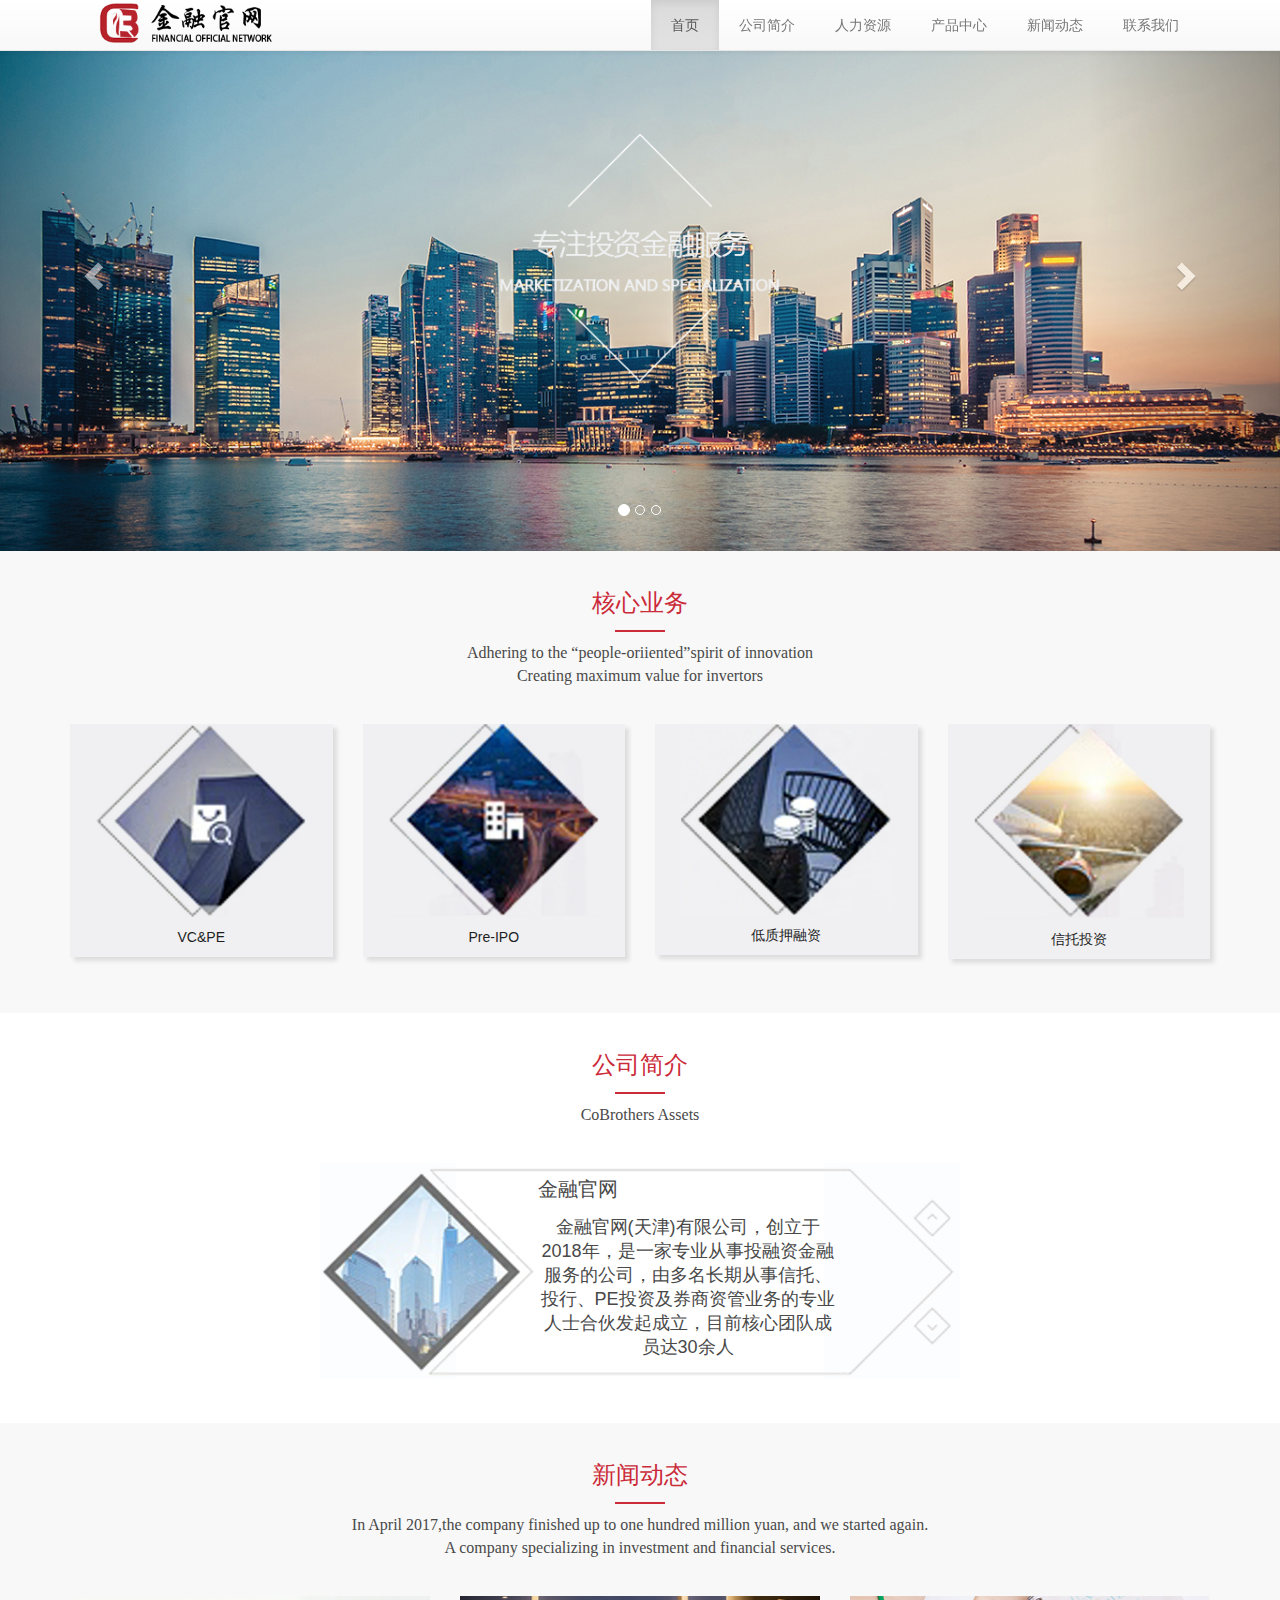
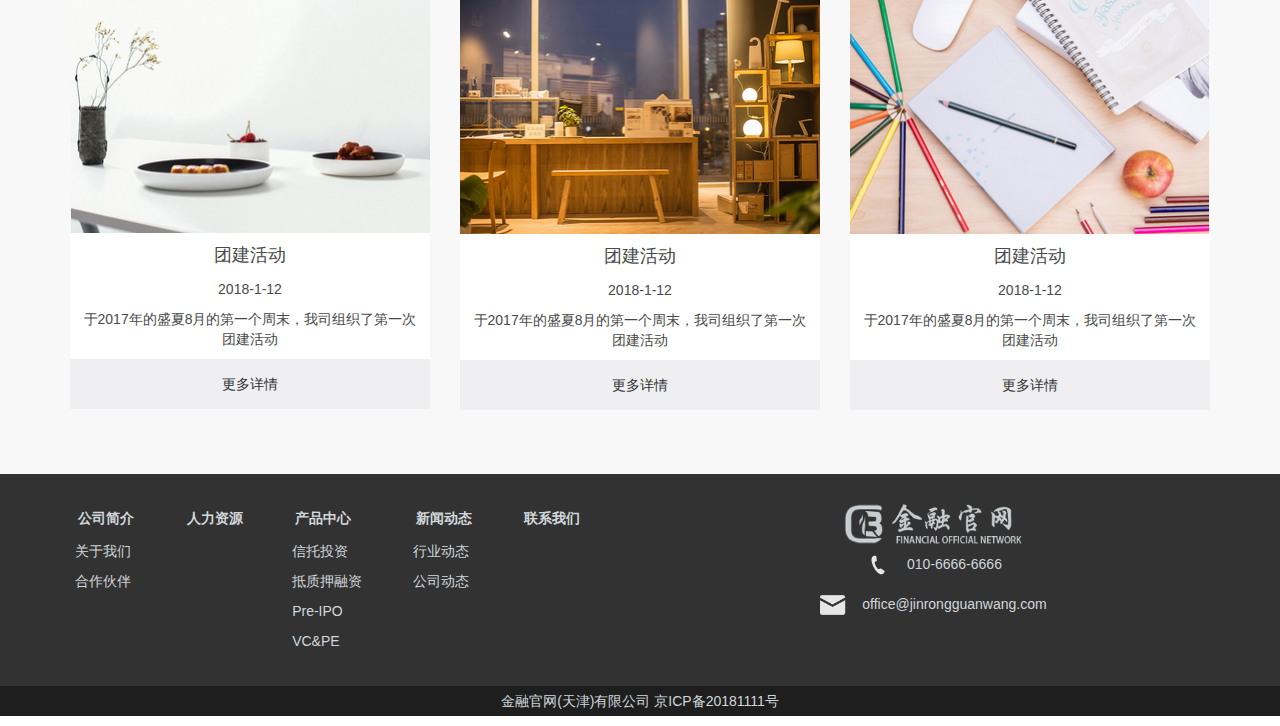
<file: html/index.html>
<!DOCTYPE html>
<html>
<head>
    <meta charset="UTF-8" />
    <title>金融官网</title>
    <meta name="viewport" content="width=device-width,initial-scale=1">
    <link rel="stylesheet" href="css/bootstrap.min.css">
    <link rel="stylesheet" href="css/bootstrap-theme.min.css">
    <link rel="stylesheet" type="text/css" href="css/style.css">

</head>
<body>
    <div class="g-box">
    <!-- 导航 -->
        <div class="container-fluid">
            <div class="navbar navbar-fixed-top navbar-default">
                <div class="g-hd">
                <div class="navbar-header">
                    <button type="button" class="navbar-toggle" data-toggle="collapse" data-target=".navbar-responsive-collapse"> <!-- navbar-toggle用于收缩内容 -->
                        <span class="icon-bar"></span>
                        <span class="icon-bar"></span>
                        <span class="icon-bar"></span>
                    </button>
                    <a class="navbar-brand g-logo" href="#">
                        <img src="img/logo2.png" alt="">
                    </a><!-- navbar-brand确保宽屏窄屏都会显示 -->
                </div>
                <!-- 显示隐藏相应部分 -->
                <div class="collapse navbar-right navbar-collapse navbar-responsive-collapse">
                    <ul class="nav navbar-nav">
                        <li class="active">
                            <a href="index.html">首页</a>
                        </li>
                        <li>
                            <a href="about_page.html">公司简介</a>
                        </li>
                        <li>
                            <a href="#">人力资源</a>
                        </li>
                        <li>
                            <a href="#">产品中心</a>
                        </li>
                        <li>
                            <a href="#">新闻动态</a>
                        </li>
                        <li>
                            <a href="#">联系我们</a>
                        </li>
                    </ul>
                </div>
                <!-- /显示隐藏相应部分 -->
                </div>
            </div>
        </div>
    <!-- /导航 -->
    <!-- banner -->
        <div class="g-index-banner">
        <!-- 轮播图 -->
            <div id="lb" class="carousel slide" data-ride="carousel" style="width:100%" data-interval="3000">
                <!-- Indicators -->
                <ol class="carousel-indicators">
                    <li data-target="#lb" data-slide-to="0" class="active"></li>
                    <li data-target="#lb" data-slide-to="1"></li>
                    <li data-target="#lb" data-slide-to="2"></li>
                    <!-- <li data-target="#lb" data-slide-to="3"></li> -->
                </ol>

                <!-- Wrapper for slides -->
                <div class="carousel-inner" role="listbox">
                    <div class="item active">
                        <img src="img/首页banner.jpg" alt="...">
                        <div class="carousel-caption"></div>

                    </div>
                    <div class="item">
                        <img src="img/首页banner2.jpg" alt="">
                        <div class="carousel-caption"></div>

                    </div>
                    <div class="item">
                        <img src="img/首页banner3.jpg" alt="">
                        <div class="carousel-caption"></div>

                    </div>
                    <!-- <div class="item">
                        <img src="img/首页banner.jpg" alt="">
                        <div class="carousel-caption"></div>

                    </div> -->
                </div>
                <!-- Controls -->
                <a class="left carousel-control" href="#lb" role="button" data-slide="prev">
                    <span class="glyphicon glyphicon-chevron-left"></span>
                    <span class="sr-only">Previous</span>
                </a>
                <a class="right carousel-control" href="#lb" role="button" data-slide="next">
                    <span class="glyphicon glyphicon-chevron-right"></span>
                    <span class="sr-only">Next</span>
                </a>
            </div>
        <!-- /轮播图 -->
        </div>
    <!-- /banner -->
    <!-- 核心业务 -->
        <div class="g-index-core">
        <!-- 标题部分 -->
            <div class="m-index-title">
                <p class="u-index-word">核心业务</p>
                <div class="u-index-line"></div>
                <p class="u-index-detail">Adhering to the “people-oriiented”spirit of innovation<br>Creating maximum value for invertors</p>
            </div>
        <!-- /标题部分 -->
        <!-- 业务-内容部分 -->
            <div class="m-index-detail">
                <div class="container">
                    <div class="row">
                        <div class="col-lg-3 col-md-3 col-sm-6 col-xs-6 u-detail-core">
                            <div class="u-core-box">
                                <a href="#">
                                    <img src="img/核心业务_03.jpg" alt="">
                                    <p>VC&PE</p>
                                </a>
                            </div>
                        </div>
                        <div class="col-lg-3 col-md-3 col-sm-6 col-xs-6 u-detail-core">
                            <div class="u-core-box">
                                <a href="#">
                                    <img src="img/核心业务_05.jpg" alt="">
                                    <p>Pre-IPO</p>
                                </a>
                            </div>
                        </div>
                        <div class="col-lg-3 col-md-3 col-sm-6 col-xs-6 u-detail-core">
                            <div class="u-core-box">
                                <a href="#">
                                    <img src="img/核心业务_08.jpg" alt="">
                                    <p>低质押融资</p>
                                </a>
                            </div>
                        </div>
                        <div class="col-lg-3 col-md-3 col-sm-6 col-xs-6 u-detail-core">
                            <div class="u-core-box">
                                <a href="#">
                                    <img src="img/核心业务_11.jpg" alt="">
                                    <p>信托投资</p>
                                </a>
                            </div>
                        </div>
                    </div>
                </div>
            </div>
        <!-- /业务-内容部分 -->
        </div>
    <!-- /核心业务 -->
    <!-- 公司简介 -->
        <div class="g-index-company">
        <!-- 标题部分 -->
            <div class="m-index-title">
                <p class="u-index-word">公司简介</p>
                <div class="u-index-line"></div>
                <p class="u-index-detail">CoBrothers Assets</p>
            </div>
        <!-- /标题部分 -->
        <!-- 公司-内容部分 -->
            <div class="m-company-detail">
                <div class="u-img-bg">
                    <img src="img/company.jpg" alt="">
                </div>
                <p class="u-company-hd">金融官网</p>
                <p class="u-company-hb">金融官网(天津)有限公司，创立于2018年，是一家专业从事投融资金融服务的公司，由多名长期从事信托、投行、PE投资及券商资管业务的专业人士合伙发起成立，目前核心团队成员达30余人</p>
            </div>
        <!-- /公司-内容部分 -->
        </div>
    <!-- /公司简介 -->
    <!-- 新闻动态 -->
        <div class="g-index-news">
        <!-- 标题部分 -->
            <div class="m-index-title">
                <p class="u-index-word">新闻动态</p>
                <div class="u-index-line"></div>
                <p class="u-index-detail">In April 2017,the company finished up to one hundred million yuan, and we started again.<br>A company specializing in investment and financial services.</p>
            </div>
        <!-- /标题部分 -->
        <!-- 新闻内容部分 -->
            <div class="m-news-detail container">
                <div class="row">
                    <div class="col-lg-4 col-md-4 col-sm-6 col-xs-12 m-news-box">
                        <div class="m-index-newsBg">
                            <div class="u-news-img">
                                <img src="img/news_03.jpg" alt="">
                            </div>
                            <div class="u-nwes-word">
                                <p class="u-news-top">团建活动</p>
                                <p class="u-news-time">2018-1-12</p>
                                <p class="u-news-content">于2017年的盛夏8月的第一个周末，我司组织了第一次团建活动</p>
                            </div>
                            <div class="u-nwes-btn">
                                <button type="button" class="u-index-btn">更多详情</button>
                            </div>
                        </div>
                    </div>
                    <div class="col-lg-4 col-md-4 col-sm-6 col-xs-12 m-news-box">
                        <div class="m-index-newsBg">
                            <div class="u-news-img">
                                <img src="img/news_05.jpg" alt="">
                            </div>
                            <div class="u-nwes-word">
                                <p class="u-news-top">团建活动</p>
                                <p class="u-news-time">2018-1-12</p>
                                <p class="u-news-content">于2017年的盛夏8月的第一个周末，我司组织了第一次团建活动</p>
                            </div>
                            <div class="u-nwes-btn">
                                <button type="button" class="u-index-btn">更多详情</button>
                            </div>
                        </div>
                    </div>
                    <div class="col-lg-4 col-md-4 col-sm-6 col-xs-12 m-news-box">
                        <div class="m-index-newsBg">
                            <div class="u-news-img">
                                <img src="img/news_07.jpg" alt="">
                            </div>
                            <div class="u-nwes-word">
                                <p class="u-news-top">团建活动</p>
                                <p class="u-news-time">2018-1-12</p>
                                <p class="u-news-content">于2017年的盛夏8月的第一个周末，我司组织了第一次团建活动</p>
                            </div>
                            <div class="u-nwes-btn">
                                <button type="button" class="u-index-btn">更多详情</button>
                            </div>
                        </div>
                    </div>
                </div>
            </div>
        <!-- /新闻动态结束 -->
        </div>
    <!-- /新闻动态 -->
    <!-- 底部 -->
        <div class="g-ft">
            <!-- 底部导航 -->
            <div class="m-ft-hd">
                <div class="container">
                    <div class="row">
                        <div class="col-lg-6 col-md-6 col-sm-6 col-xs-12">
                            <div class="table-responsive">
                                <!--table-bordered边框 table-hover悬浮 table-striped斑马线 table-condensed行高变小-->
                                <table class="table table-condensed m-ft-table">
                                    <thead>
                                    <tr><th>公司简介</th><th>人力资源</th><th>产品中心</th><th>新闻动态</th><th>联系我们</th></tr>
                                    </thead>
                                    <tbody>
                                    <tr><td>关于我们</td><td></td><td>信托投资</td><td>行业动态</td><td></td></tr>
                                    <tr><td>合作伙伴</td><td></td><td>抵质押融资</td><td>公司动态</td><td></td></tr>
                                    <tr><td></td><td></td><td>Pre-IPO</td><td></td><td></td></tr>
                                    <tr><td></td><td></td><td>VC&PE</td><td></td><td></td></tr>
                                    <tr><td></td><td></td><td></td><td></td><td></td></tr>

                                    </tbody>
                                </table>
                            </div>
                        </div>
                        <div class="col-lg-6 col-md-6 col-sm-6 col-xs-12">
                            <ul class="m-ft-ul">
                                <li>
                                    <img class="u-ul-logo" src="img/logo3.png" alt="">
                                </li>
                                <li>
                                    <p>
                                        <img class="u-ul-phone" src="img/电话.png" alt="">
                                        010-6666-6666
                                    </p>
                                </li>
                                <li>
                                    <p>
                                        <img class="u-ul-email" src="img/邮箱.png" alt="">
                                        office@jinrongguanwang.com
                                    </p>
                                </li>
                            </ul>
                        </div>
                    </div>
                </div>
            </div>
            <!-- /底部导航 -->
            <!-- 底部版权信息 -->
            <div class="m-ft-bottom">
                <P>金融官网(天津)有限公司    京ICP备20181111号</P>
            </div>
            <!-- /底部版权信息 -->
        </div>
    <!-- /底部 -->
    </div>

    <script type="text/javascript" src="js/jquery-1.11.3.js"></script>
    <script type="text/javascript" src="js/bootstrap.min.js"></script>
</body>
</html>
</file>
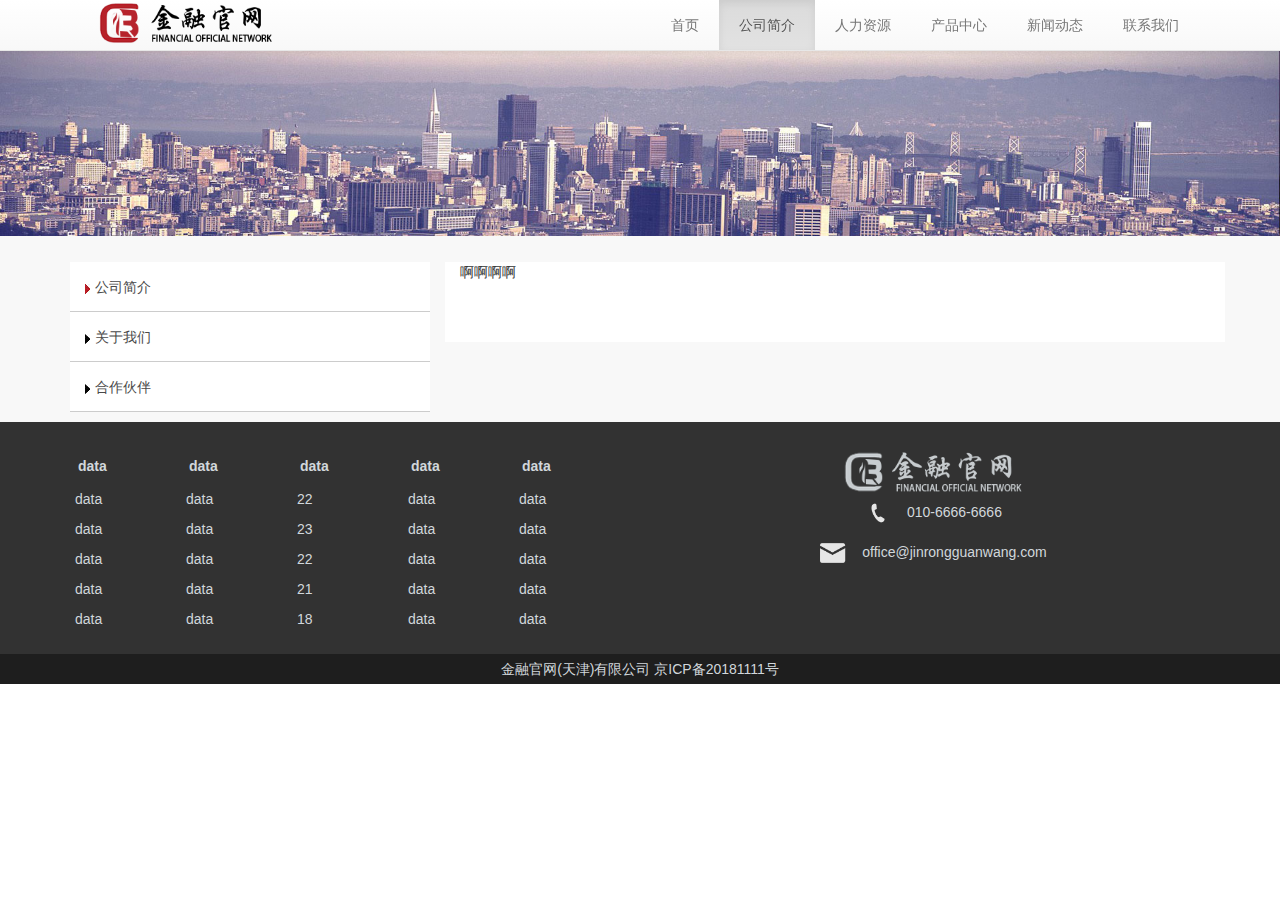
<file: html/about_page.html>
<!DOCTYPE html>
<html>
<head>
    <meta charset="UTF-8" />
    <title>金融官网</title>
    <meta name="viewport" content="width=device-width,initial-scale=1">
    <link rel="stylesheet" href="css/bootstrap.min.css">
    <link rel="stylesheet" href="css/bootstrap-theme.min.css">
    <link rel="stylesheet" type="text/css" href="css/style.css">
</head>
<body>
    <div class="g-box">
    <!-- 头部 -->
        <div class="g-about-hd">
            <!-- 导航 -->
                <div class="container-fluid">
                    <div class="navbar navbar-fixed-top navbar-default">
                        <div class="g-hd">
                        <div class="navbar-header">
                            <button type="button" class="navbar-toggle" data-toggle="collapse" data-target=".navbar-responsive-collapse"> <!-- navbar-toggle用于收缩内容 -->
                                <span class="icon-bar"></span>
                                <span class="icon-bar"></span>
                                <span class="icon-bar"></span>
                            </button>
                            <a class="navbar-brand g-logo" href="#">
                                <img src="img/logo2.png" alt="">
                            </a><!-- navbar-brand确保宽屏窄屏都会显示 -->
                        </div>
                        <!-- 显示隐藏相应部分 -->
                        <div class="collapse navbar-right navbar-collapse navbar-responsive-collapse">
                            <ul class="nav navbar-nav">
                                <li>
                                    <a href="#">首页</a>
                                </li>
                                <li class="active">
                                    <a href="#">公司简介</a>
                                </li>
                                <li>
                                    <a href="#">人力资源</a>
                                </li>
                                <li>
                                    <a href="#">产品中心</a>
                                </li>
                                <li>
                                    <a href="#">新闻动态</a>
                                </li>
                                <li>
                                    <a href="#">联系我们</a>
                                </li>
                            </ul>
                        </div>
                        <!-- /显示隐藏相应部分 -->
                        </div>
                    </div>
                </div>
            <!-- /导航 -->
            <!-- banner -->
                <div class="g-banner">
                    <img src="img/关于我们banner_02.jpg" alt="about_page.html">
                </div>
            <!-- /banner -->
        </div>
    <!-- /头部 -->
    <!-- 身体 -->
        <div class="g-about-bd">
            <div class="container">
                <div class="row">
                <!-- 左边导航部分 -->
                    <div class="col-lg-4 col-md-4 col-sm-3 col-xs-12 m-lift-nav">
                        <div class="m-lift-detail">
                            <ul>
                                <li><img src="img/小三角_05.jpg" alt=""><a href="#">公司简介</a></li>
                                <li><img src="img/小三角_09.jpg" alt=""><a href="#">关于我们</a></li>
                                <li><img src="img/小三角_09.jpg" alt=""><a href="#">合作伙伴</a></li>
                            </ul>
                        </div>
                    </div>
                <!-- /左边导航部分 -->
                <!-- 右边内容部分 -->
                    <div class="col-lg-8 col-md-8 col-sm-9 col-xs-12 m-right-content">
                        <div class="m-content-detail">
                            啊啊啊啊
                        </div>
                    </div>
                <!-- /右边内容部分 -->
                </div>
            </div>
        </div>
    <!-- /身体 -->
    <!-- 底部 -->
        <div class="g-ft">
            <!-- 底部导航 -->
            <div class="m-ft-hd">
                <div class="container">
                    <div class="row">
                        <div class="col-lg-6 col-md-6 col-sm-6 col-xs-12">
                            <div class="table-responsive">
                                <!--table-bordered边框 table-hover悬浮 table-striped斑马线 table-condensed行高变小-->
                                <table class="table table-condensed m-ft-table">
                                    <thead>
                                    <tr><th>data</th><th>data</th><th>data</th><th>data</th><th>data</th></tr>
                                    </thead>
                                    <tbody>
                                    <tr><td>data</td><td>data</td><td>22</td><td>data</td><td>data</td></tr>
                                    <tr><td>data</td><td>data</td><td>23</td><td>data</td><td>data</td></tr>
                                    <tr><td>data</td><td>data</td><td>22</td><td>data</td><td>data</td></tr>
                                    <tr><td>data</td><td>data</td><td>21</td><td>data</td><td>data</td></tr>
                                    <tr><td>data</td><td>data</td><td>18</td><td>data</td><td>data</td></tr>

                                    </tbody>
                                </table>
                            </div>
                        </div>
                        <div class="col-lg-6 col-md-6 col-sm-6 col-xs-12">
                            <ul class="m-ft-ul">
                                <li>
                                    <img class="u-ul-logo" src="img/logo3.png" alt="">
                                </li>
                                <li>
                                    <p>
                                        <img class="u-ul-phone" src="img/电话.png" alt="">
                                        010-6666-6666
                                    </p>
                                </li>
                                <li>
                                    <p>
                                        <img class="u-ul-email" src="img/邮箱.png" alt="">
                                        office@jinrongguanwang.com
                                    </p>
                                </li>
                            </ul>
                        </div>
                    </div>
                </div>
            </div>
            <!-- /底部导航 -->
            <!-- 底部版权信息 -->
            <div class="m-ft-bottom">
                <P>金融官网(天津)有限公司    京ICP备20181111号</P>
            </div>
            <!-- /底部版权信息 -->
        </div>
    <!-- /底部 -->

    </div>

    <script type="text/javascript" src="js/jquery-1.11.3.js"></script>
    <script type="text/javascript" src="js/bootstrap.min.js"></script>
</body>
</html>
</file>
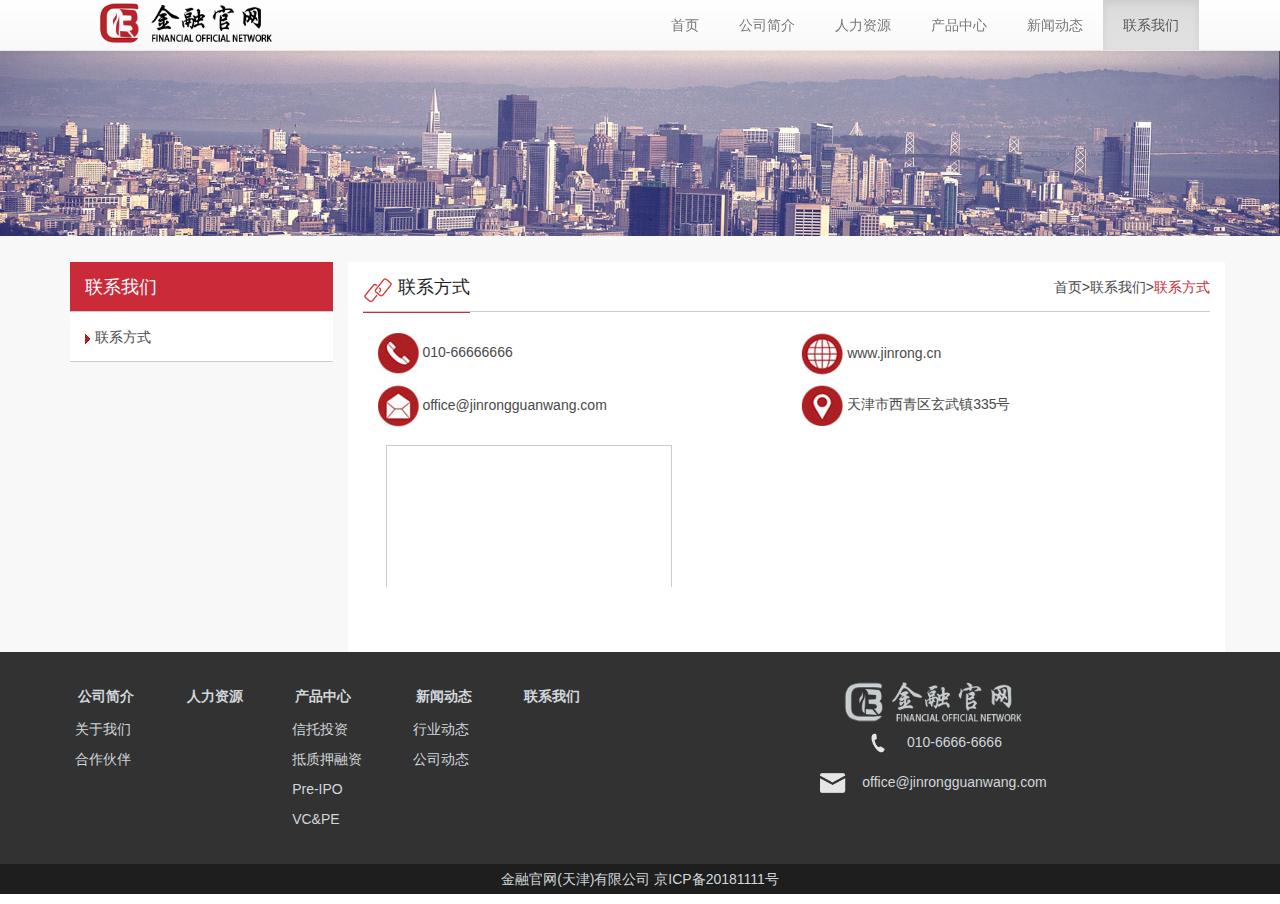
<file: html/content_page.html>
<!DOCTYPE html>
<html>
<head>
    <meta charset="UTF-8" />
    <title>联系我们</title>
    <meta name="viewport" content="width=device-width,initial-scale=1">
    <link rel="stylesheet" href="css/bootstrap.min.css">
    <link rel="stylesheet" href="css/bootstrap-theme.min.css">
    <link rel="stylesheet" type="text/css" href="css/style.css">

</head>
<body>
    <div class="g-box">
    <!-- 头部 -->
        <div class="g-about-hd">
            <!-- 导航 -->
                <div class="container-fluid">
                    <div class="navbar navbar-fixed-top navbar-default">
                        <div class="g-hd">
                        <div class="navbar-header">
                            <button type="button" class="navbar-toggle" data-toggle="collapse" data-target=".navbar-responsive-collapse"> <!-- navbar-toggle用于收缩内容 -->
                                <span class="icon-bar"></span>
                                <span class="icon-bar"></span>
                                <span class="icon-bar"></span>
                            </button>
                            <a class="navbar-brand g-logo" href="#">
                                <img src="img/logo2.png" alt="">
                            </a><!-- navbar-brand确保宽屏窄屏都会显示 -->
                        </div>
                        <!-- 显示隐藏相应部分 -->
                        <div class="collapse navbar-right navbar-collapse navbar-responsive-collapse">
                            <ul class="nav navbar-nav">
                                <li>
                                    <a href="index.html">首页</a>
                                </li>
                                <li>
                                    <a href="about_page.html">公司简介</a>
                                </li>
                                <li>
                                    <a href="#">人力资源</a>
                                </li>
                                <li>
                                    <a href="#">产品中心</a>
                                </li>
                                <li>
                                    <a href="#">新闻动态</a>
                                </li>
                                <li  class="active">
                                    <a href="#">联系我们</a>
                                </li>
                            </ul>
                        </div>
                        <!-- /显示隐藏相应部分 -->
                        </div>
                    </div>
                </div>
            <!-- /导航 -->
            <!-- banner -->
                <div class="g-banner">
                    <img src="img/关于我们banner_02.jpg" alt="about_page.html">
                </div>
            <!-- /banner -->
        </div>
    <!-- /头部 -->
    <!-- 身体 -->
        <div class="g-about-bd">
            <div class="container">
                <div class="row">
                <!-- 左边导航部分 -->
                    <div class="col-lg-3 col-md-3 col-sm-3 col-xs-12 m-lift-nav">
                        <div class="m-lift-detail">
                            <ul>
                                <li class="u-nav-title">联系我们</li>
                                <li><img src="img/小三角_05.jpg" alt=""><a href="#">联系方式</a></li>
                            </ul>
                        </div>
                    </div>
                <!-- /左边导航部分 -->
                <!-- 右边内容部分 -->
                    <div class="col-lg-9 col-md-9 col-sm-9 col-xs-12 m-right-content">
                    <!-- 站点导航 -->
                        <div class="m-detail-hd">
                            <div class="u-hd-lift">
                                <p><img src="img/链接.png" alt="">&nbsp;联系方式</p>
                            </div>
                            <div class="u-hd-right">
                                <p><a href="index.html">首页</a>><a href="content_page.html">联系我们</a>><span>联系方式</span></p>
                            </div>
                        </div>
                    <!-- /站点导航 -->
                    <!-- 联系我们内容 -->
                        <div class="m-detail-bd">
                            <div class="container-fluid">
                                <div class="row m-content-margintop">
                                    <div class="col-lg-6 col-md-6 col-sm-6 col-xs-6">
                                        <p>
                                            <img src="img/联系我们_03.jpg" alt="">
                                            010-66666666
                                        </p>
                                    </div>
                                    <div class="col-lg-6 col-md-6 col-sm-6 col-xs-6">
                                        <p>
                                            <img src="img/联系我们_06.jpg" alt="">
                                            www.jinrong.cn
                                        </p>
                                    </div>
                                </div>
                                <div class="row">
                                    <div class="col-lg-6 col-md-6 col-sm-6 col-xs-6">
                                        <p>
                                            <img src="img/联系我们_10.jpg" alt="">
                                            office@jinrongguanwang.com
                                        </p>
                                    </div>
                                    <div class="col-lg-6 col-md-6 col-sm-6 col-xs-6">
                                        <p>
                                            <img src="img/联系我们_11.jpg" alt="">
                                            天津市西青区玄武镇335号
                                        </p>
                                    </div>
                                </div>
                                <!-- 百度地图 -->
                                <div class="m-content-map">
                                    <iframe class="gg" src="demo.html" frameborder="no" scrolling="no">
                                    </iframe>
                                </div>
                                <!-- /百度地图 -->
                            </div>
                        </div>
                    <!-- /联系我们内容 -->
                    </div>
                <!-- /右边内容部分 -->
                </div>
            </div>
        </div>
    <!-- /身体 -->
    <!-- 底部 -->
        <div class="g-ft">
            <!-- 底部导航 -->
            <div class="m-ft-hd">
                <div class="container">
                    <div class="row">
                        <div class="col-lg-6 col-md-6 col-sm-6 col-xs-12">
                            <div class="table-responsive">
                                <!--table-bordered边框 table-hover悬浮 table-striped斑马线 table-condensed行高变小-->
                                <table class="table table-condensed m-ft-table">
                                    <thead>
                                    <tr><th>公司简介</th><th>人力资源</th><th>产品中心</th><th>新闻动态</th><th>联系我们</th></tr>
                                    </thead>
                                    <tbody>
                                    <tr><td>关于我们</td><td></td><td>信托投资</td><td>行业动态</td><td></td></tr>
                                    <tr><td>合作伙伴</td><td></td><td>抵质押融资</td><td>公司动态</td><td></td></tr>
                                    <tr><td></td><td></td><td>Pre-IPO</td><td></td><td></td></tr>
                                    <tr><td></td><td></td><td>VC&PE</td><td></td><td></td></tr>
                                    <tr><td></td><td></td><td></td><td></td><td></td></tr>

                                    </tbody>
                                </table>
                            </div>
                        </div>
                        <div class="col-lg-6 col-md-6 col-sm-6 col-xs-12">
                            <ul class="m-ft-ul">
                                <li>
                                    <img class="u-ul-logo" src="img/logo3.png" alt="">
                                </li>
                                <li>
                                    <p>
                                        <img class="u-ul-phone" src="img/电话.png" alt="">
                                        010-6666-6666
                                    </p>
                                </li>
                                <li>
                                    <p>
                                        <img class="u-ul-email" src="img/邮箱.png" alt="">
                                        office@jinrongguanwang.com
                                    </p>
                                </li>
                            </ul>
                        </div>
                    </div>
                </div>
            </div>
            <!-- /底部导航 -->
            <!-- 底部版权信息 -->
            <div class="m-ft-bottom">
                <P>金融官网(天津)有限公司    京ICP备20181111号</P>
            </div>
            <!-- /底部版权信息 -->
        </div>
    <!-- /底部 -->

    </div>

    <script type="text/javascript" src="js/jquery-1.11.3.js"></script>
    <script type="text/javascript" src="js/bootstrap.min.js"></script>
</body>
</html>
</file>
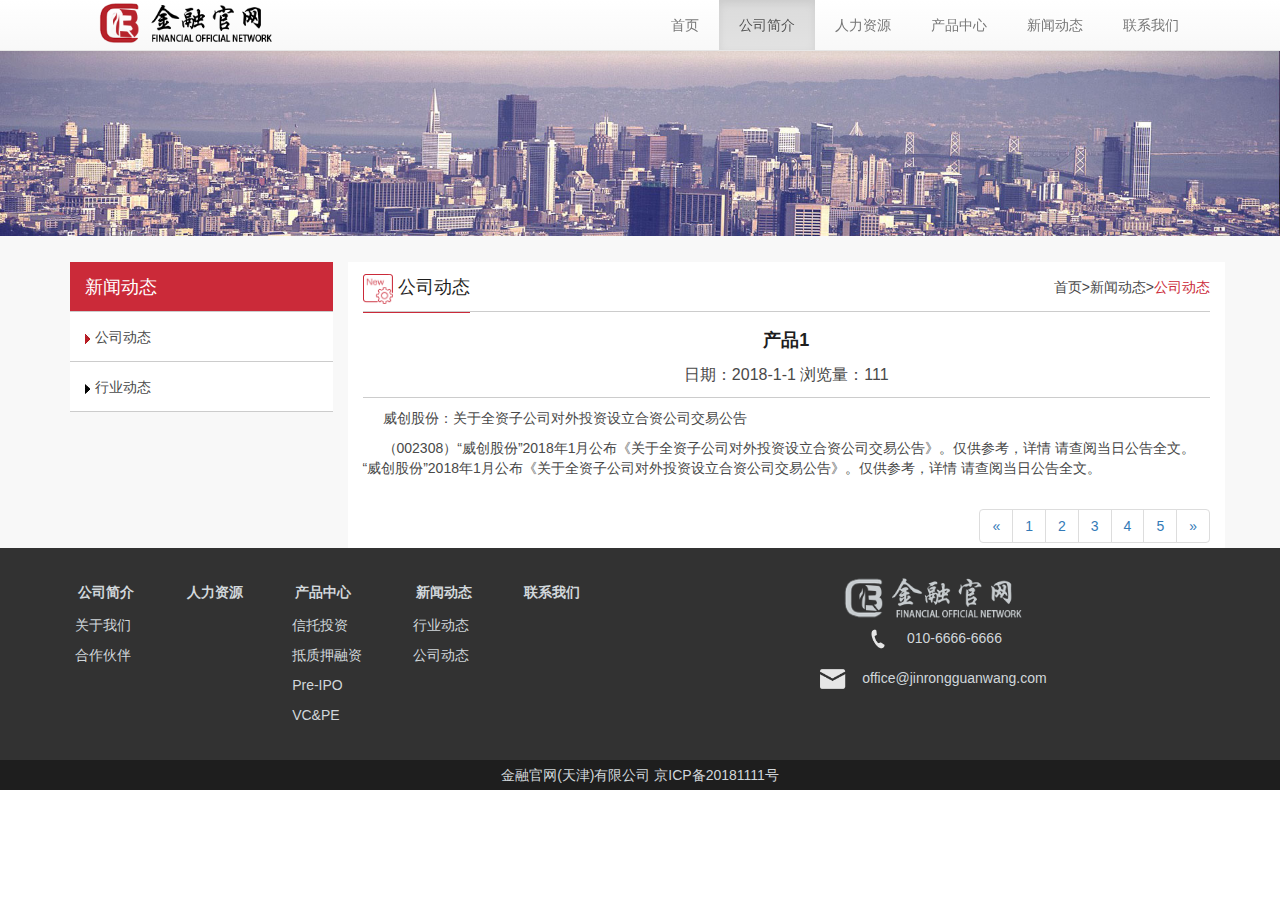
<file: html/new_detail.html>
<!DOCTYPE html>
<html>
<head>
    <meta charset="UTF-8" />
    <title>新闻详情</title>
    <meta name="viewport" content="width=device-width,initial-scale=1">
    <link rel="stylesheet" href="css/bootstrap.min.css">
    <link rel="stylesheet" href="css/bootstrap-theme.min.css">
    <link rel="stylesheet" type="text/css" href="css/style.css">

</head>
<body>
    <div class="g-box">
    <!-- 头部 -->
        <div class="g-about-hd">
            <!-- 导航 -->
                <div class="container-fluid">
                    <div class="navbar navbar-fixed-top navbar-default">
                        <div class="g-hd">
                        <div class="navbar-header">
                            <button type="button" class="navbar-toggle" data-toggle="collapse" data-target=".navbar-responsive-collapse"> <!-- navbar-toggle用于收缩内容 -->
                                <span class="icon-bar"></span>
                                <span class="icon-bar"></span>
                                <span class="icon-bar"></span>
                            </button>
                            <a class="navbar-brand g-logo" href="#">
                                <img src="img/logo2.png" alt="">
                            </a><!-- navbar-brand确保宽屏窄屏都会显示 -->
                        </div>
                        <!-- 显示隐藏相应部分 -->
                        <div class="collapse navbar-right navbar-collapse navbar-responsive-collapse">
                            <ul class="nav navbar-nav">
                                <li>
                                    <a href="index.html">首页</a>
                                </li>
                                <li class="active">
                                    <a href="about_page.html">公司简介</a>
                                </li>
                                <li>
                                    <a href="people_page.html">人力资源</a>
                                </li>
                                <li>
                                    <a href="product_list.html">产品中心</a>
                                </li>
                                <li>
                                    <a href="new_list.html">新闻动态</a>
                                </li>
                                <li>
                                    <a href="content_page.html">联系我们</a>
                                </li>
                            </ul>
                        </div>
                        <!-- /显示隐藏相应部分 -->
                        </div>
                    </div>
                </div>
            <!-- /导航 -->
            <!-- banner -->
                <div class="g-banner">
                    <img src="img/关于我们banner_02.jpg" alt="about_page.html">
                </div>
            <!-- /banner -->
        </div>
    <!-- /头部 -->
    <!-- 身体 -->
        <div class="g-about-bd">
            <div class="container">
                <div class="row">
                <!-- 左边导航部分 -->
                    <div class="col-lg-3 col-md-3 col-sm-3 col-xs-12 m-lift-nav">
                        <div class="m-lift-detail">
                            <ul>
                                <li class="u-nav-title">新闻动态</li>
                                <li><img src="img/小三角_05.jpg" alt=""><a href="#">公司动态</a></li>
                                <li><img src="img/小三角_09.jpg" alt=""><a href="#">行业动态</a></li>
                            </ul>
                        </div>
                    </div>
                <!-- /左边导航部分 -->
                <!-- 右边内容部分 -->
                    <div class="col-lg-9 col-md-9 col-sm-9 col-xs-12 m-right-content">
                    <!-- 站点导航 -->
                        <div class="m-detail-hd">
                            <div class="u-hd-lift">
                                <p><img src="img/新闻.png" alt="">&nbsp;公司动态</p>
                            </div>
                            <div class="u-hd-right">
                                <p><a href="#">首页</a>><a href="#">新闻动态</a>><span>公司动态</span></p>
                            </div>
                        </div>
                    <!-- /站点导航 -->
                    <!-- 新闻内容 -->
                        <div class="m-detail-bd">
                        <!-- 标题 -->
                            <div class="m-product-dtTitle">
                                <p class="u-dt-title">产品1</p>
                                <p class="u-dt-time">日期：2018-1-1&nbsp;浏览量：111</p>
                            </div>
                        <!-- /标题 -->
                        <!-- 文章 -->
                            <div class="m-news-ditailText">
                                <p>威创股份：关于全资子公司对外投资设立合资公司交易公告</p>
                                <p>（002308）“威创股份”2018年1月公布《关于全资子公司对外投资设立合资公司交易公告》。仅供参考，详情 请查阅当日公告全文。“威创股份”2018年1月公布《关于全资子公司对外投资设立合资公司交易公告》。仅供参考，详情 请查阅当日公告全文。</p>
                            </div>
                        <!-- /文章 -->
                        </div>
                    <!-- /新闻内容 -->
                    <!-- 分页 -->
                        <div class="m-people-page">
                            <ul class="pagination">
                                <li><a href="#">«</a></li>
                                <li><a href="#">1</a></li>
                                <li><a href="#">2</a></li>
                                <li><a href="#">3</a></li>
                                <li><a href="#">4</a></li>
                                <li><a href="#">5</a></li>
                                <li><a href="#">»</a></li>
                            </ul>
                        </div>
                    <!-- /分页 -->
                    </div>
                <!-- /右边内容部分 -->
                </div>
            </div>
        </div>
    <!-- /身体 -->
    <!-- 底部 -->
        <div class="g-ft">
            <!-- 底部导航 -->
            <div class="m-ft-hd">
                <div class="container">
                    <div class="row">
                        <div class="col-lg-6 col-md-6 col-sm-6 col-xs-12">
                            <div class="table-responsive">
                                <!--table-bordered边框 table-hover悬浮 table-striped斑马线 table-condensed行高变小-->
                                <table class="table table-condensed m-ft-table">
                                    <thead>
                                    <tr><th>公司简介</th><th>人力资源</th><th>产品中心</th><th>新闻动态</th><th>联系我们</th></tr>
                                    </thead>
                                    <tbody>
                                    <tr><td>关于我们</td><td></td><td>信托投资</td><td>行业动态</td><td></td></tr>
                                    <tr><td>合作伙伴</td><td></td><td>抵质押融资</td><td>公司动态</td><td></td></tr>
                                    <tr><td></td><td></td><td>Pre-IPO</td><td></td><td></td></tr>
                                    <tr><td></td><td></td><td>VC&PE</td><td></td><td></td></tr>
                                    <tr><td></td><td></td><td></td><td></td><td></td></tr>

                                    </tbody>
                                </table>
                            </div>
                        </div>
                        <div class="col-lg-6 col-md-6 col-sm-6 col-xs-12">
                            <ul class="m-ft-ul">
                                <li>
                                    <img class="u-ul-logo" src="img/logo3.png" alt="">
                                </li>
                                <li>
                                    <p>
                                        <img class="u-ul-phone" src="img/电话.png" alt="">
                                        010-6666-6666
                                    </p>
                                </li>
                                <li>
                                    <p>
                                        <img class="u-ul-email" src="img/邮箱.png" alt="">
                                        office@jinrongguanwang.com
                                    </p>
                                </li>
                            </ul>
                        </div>
                    </div>
                </div>
            </div>
            <!-- /底部导航 -->
            <!-- 底部版权信息 -->
            <div class="m-ft-bottom">
                <P>金融官网(天津)有限公司    京ICP备20181111号</P>
            </div>
            <!-- /底部版权信息 -->
        </div>
    <!-- /底部 -->

    </div>

    <script type="text/javascript" src="js/jquery-1.11.3.js"></script>
    <script type="text/javascript" src="js/bootstrap.min.js"></script>
</body>
</html>
</file>
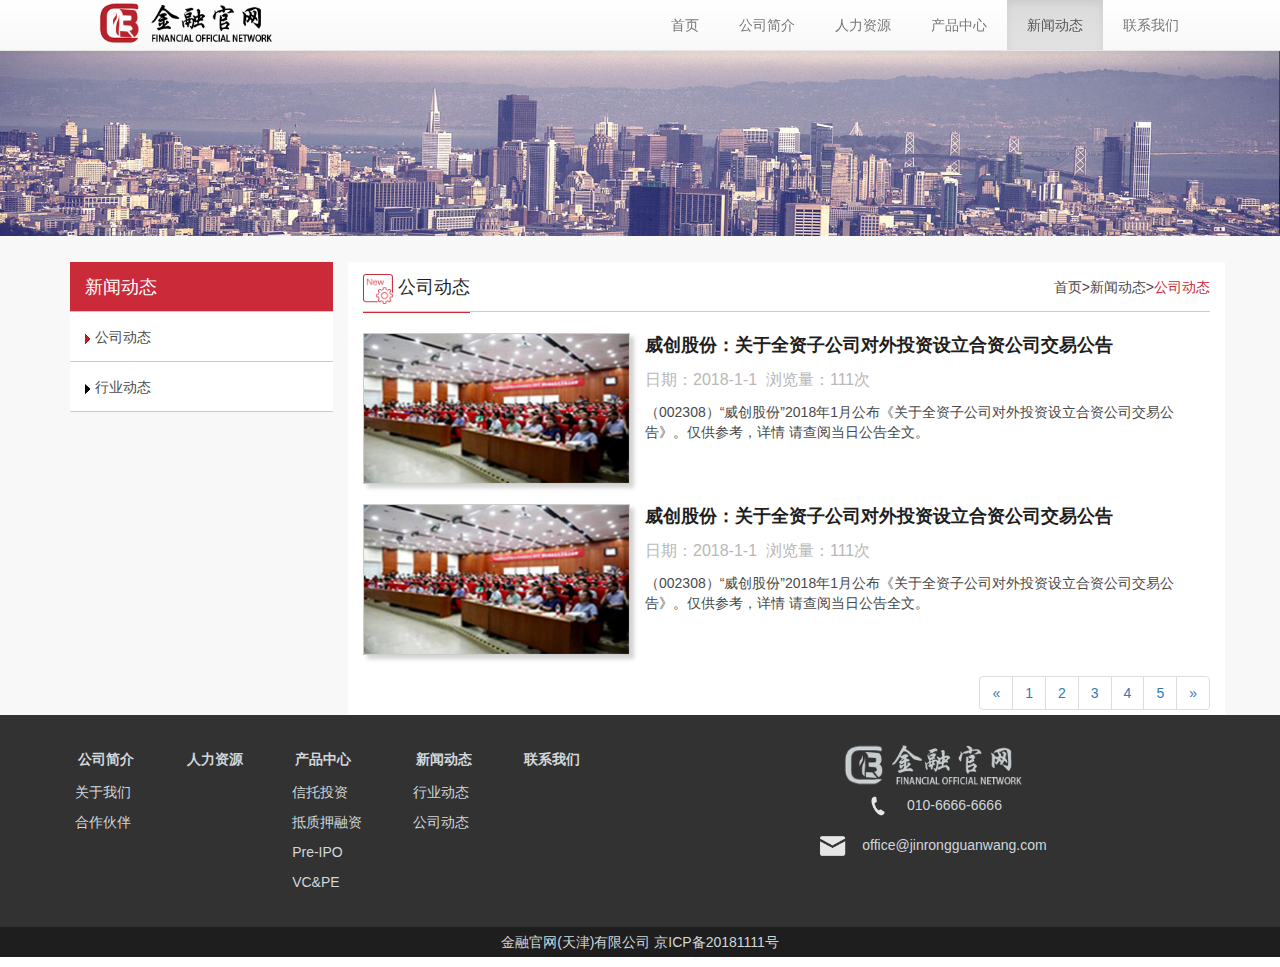
<file: html/new_list.html>
<!DOCTYPE html>
<html>
<head>
    <meta charset="UTF-8" />
    <title>新闻动态</title>
    <meta name="viewport" content="width=device-width,initial-scale=1">
    <link rel="stylesheet" href="css/bootstrap.min.css">
    <link rel="stylesheet" href="css/bootstrap-theme.min.css">
    <link rel="stylesheet" type="text/css" href="css/style.css">

</head>
<body>
    <div class="g-box">
    <!-- 头部 -->
        <div class="g-about-hd">
            <!-- 导航 -->
                <div class="container-fluid">
                    <div class="navbar navbar-fixed-top navbar-default">
                        <div class="g-hd">
                        <div class="navbar-header">
                            <button type="button" class="navbar-toggle" data-toggle="collapse" data-target=".navbar-responsive-collapse"> <!-- navbar-toggle用于收缩内容 -->
                                <span class="icon-bar"></span>
                                <span class="icon-bar"></span>
                                <span class="icon-bar"></span>
                            </button>
                            <a class="navbar-brand g-logo" href="#">
                                <img src="img/logo2.png" alt="">
                            </a><!-- navbar-brand确保宽屏窄屏都会显示 -->
                        </div>
                        <!-- 显示隐藏相应部分 -->
                        <div class="collapse navbar-right navbar-collapse navbar-responsive-collapse">
                            <ul class="nav navbar-nav">
                                <li>
                                    <a href="index.html">首页</a>
                                </li>
                                <li>
                                    <a href="about_page.html">公司简介</a>
                                </li>
                                <li>
                                    <a href="people_page.html">人力资源</a>
                                </li>
                                <li>
                                    <a href="product_list.html">产品中心</a>
                                </li>
                                <li class="active">
                                    <a href="new_list.html">新闻动态</a>
                                </li>
                                <li>
                                    <a href="content_page.html">联系我们</a>
                                </li>
                            </ul>
                        </div>
                        <!-- /显示隐藏相应部分 -->
                        </div>
                    </div>
                </div>
            <!-- /导航 -->
            <!-- banner -->
                <div class="g-banner">
                    <img src="img/关于我们banner_02.jpg" alt="about_page.html">
                </div>
            <!-- /banner -->
        </div>
    <!-- /头部 -->
    <!-- 身体 -->
        <div class="g-about-bd">
            <div class="container">
                <div class="row">
                <!-- 左边导航部分 -->
                    <div class="col-lg-3 col-md-3 col-sm-3 col-xs-12 m-lift-nav">
                        <div class="m-lift-detail">
                            <ul>
                                <li class="u-nav-title">新闻动态</li>
                                <li><img src="img/小三角_05.jpg" alt=""><a href="#">公司动态</a></li>
                                <li><img src="img/小三角_09.jpg" alt=""><a href="#">行业动态</a></li>
                            </ul>
                        </div>
                    </div>
                <!-- /左边导航部分 -->
                <!-- 右边内容部分 -->
                    <div class="col-lg-9 col-md-9 col-sm-9 col-xs-12 m-right-content">
                    <!-- 站点导航 -->
                        <div class="m-detail-hd">
                            <div class="u-hd-lift">
                                <p><img src="img/新闻.png" alt="">&nbsp;公司动态</p>
                            </div>
                            <div class="u-hd-right">
                                <p><a href="#">首页</a>><a href="#">新闻动态</a>><span>公司动态</span></p>
                            </div>
                        </div>
                    <!-- /站点导航 -->
                    <!-- 新闻内容 -->
                        <div class="m-detail-bd">
                            <div class="container-fluid">
                            <!-- 循环部分 -->
                                <div class="row">
                                    <div class="col-lg-4 col-md-3 col-sm-3 col-xs-3 m-news-paddingLf">
                                        <div class="m-news-lsImg">
                                            <a href="#">
                                                <img src="img/新闻动态_03.jpg" alt="">
                                            </a>
                                        </div>
                                    </div>
                                    <div class="col-lg-8 col-md-9 col-sm-9 col-xs-9 m-news-paddingLf">
                                        <div class="m-news-content">
                                            <a href="#">
                                                <p class="u-news-title">威创股份：关于全资子公司对外投资设立合资公司交易公告</p>
                                                <p class="u-news-time">日期：2018-1-1 &nbsp;浏览量：111次</p>
                                                <p class="u-news-text">（002308）“威创股份”2018年1月公布《关于全资子公司对外投资设立合资公司交易公告》。仅供参考，详情 请查阅当日公告全文。</p>
                                            </a>
                                        </div>
                                    </div>
                                </div>
                            <!-- /循环部分 -->
                                <div class="row">
                                    <div class="col-lg-4 col-md-3 col-sm-3 col-xs-3 m-news-paddingLf">
                                        <div class="m-news-lsImg">
                                            <a href="#">
                                                <img src="img/新闻动态_03.jpg" alt="">
                                            </a>
                                        </div>
                                    </div>
                                    <div class="col-lg-8 col-md-9 col-sm-9 col-xs-9 m-news-paddingLf">
                                        <div class="m-news-content">
                                            <a href="#">
                                                <p class="u-news-title">威创股份：关于全资子公司对外投资设立合资公司交易公告</p>
                                                <p class="u-news-time">日期：2018-1-1 &nbsp;浏览量：111次</p>
                                                <p class="u-news-text">（002308）“威创股份”2018年1月公布《关于全资子公司对外投资设立合资公司交易公告》。仅供参考，详情 请查阅当日公告全文。</p>
                                            </a>
                                        </div>
                                    </div>
                                </div>

                            </div>
                        </div>
                    <!-- /新闻内容 -->
                    <!-- 分页 -->
                        <div class="m-people-page">
                            <ul class="pagination">
                                <li><a href="#">«</a></li>
                                <li><a href="#">1</a></li>
                                <li><a href="#">2</a></li>
                                <li><a href="#">3</a></li>
                                <li><a href="#">4</a></li>
                                <li><a href="#">5</a></li>
                                <li><a href="#">»</a></li>
                            </ul>
                        </div>
                    <!-- /分页 -->
                    </div>
                <!-- /右边内容部分 -->
                </div>
            </div>
        </div>
    <!-- /身体 -->
    <!-- 底部 -->
        <div class="g-ft">
            <!-- 底部导航 -->
            <div class="m-ft-hd">
                <div class="container">
                    <div class="row">
                        <div class="col-lg-6 col-md-6 col-sm-6 col-xs-12">
                            <div class="table-responsive">
                                <!--table-bordered边框 table-hover悬浮 table-striped斑马线 table-condensed行高变小-->
                                <table class="table table-condensed m-ft-table">
                                    <thead>
                                    <tr><th>公司简介</th><th>人力资源</th><th>产品中心</th><th>新闻动态</th><th>联系我们</th></tr>
                                    </thead>
                                    <tbody>
                                    <tr><td>关于我们</td><td></td><td>信托投资</td><td>行业动态</td><td></td></tr>
                                    <tr><td>合作伙伴</td><td></td><td>抵质押融资</td><td>公司动态</td><td></td></tr>
                                    <tr><td></td><td></td><td>Pre-IPO</td><td></td><td></td></tr>
                                    <tr><td></td><td></td><td>VC&PE</td><td></td><td></td></tr>
                                    <tr><td></td><td></td><td></td><td></td><td></td></tr>

                                    </tbody>
                                </table>
                            </div>
                        </div>
                        <div class="col-lg-6 col-md-6 col-sm-6 col-xs-12">
                            <ul class="m-ft-ul">
                                <li>
                                    <img class="u-ul-logo" src="img/logo3.png" alt="">
                                </li>
                                <li>
                                    <p>
                                        <img class="u-ul-phone" src="img/电话.png" alt="">
                                        010-6666-6666
                                    </p>
                                </li>
                                <li>
                                    <p>
                                        <img class="u-ul-email" src="img/邮箱.png" alt="">
                                        office@jinrongguanwang.com
                                    </p>
                                </li>
                            </ul>
                        </div>
                    </div>
                </div>
            </div>
            <!-- /底部导航 -->
            <!-- 底部版权信息 -->
            <div class="m-ft-bottom">
                <P>金融官网(天津)有限公司    京ICP备20181111号</P>
            </div>
            <!-- /底部版权信息 -->
        </div>
    <!-- /底部 -->

    </div>

    <script type="text/javascript" src="js/jquery-1.11.3.js"></script>
    <script type="text/javascript" src="js/bootstrap.min.js"></script>
</body>
</html>
</file>
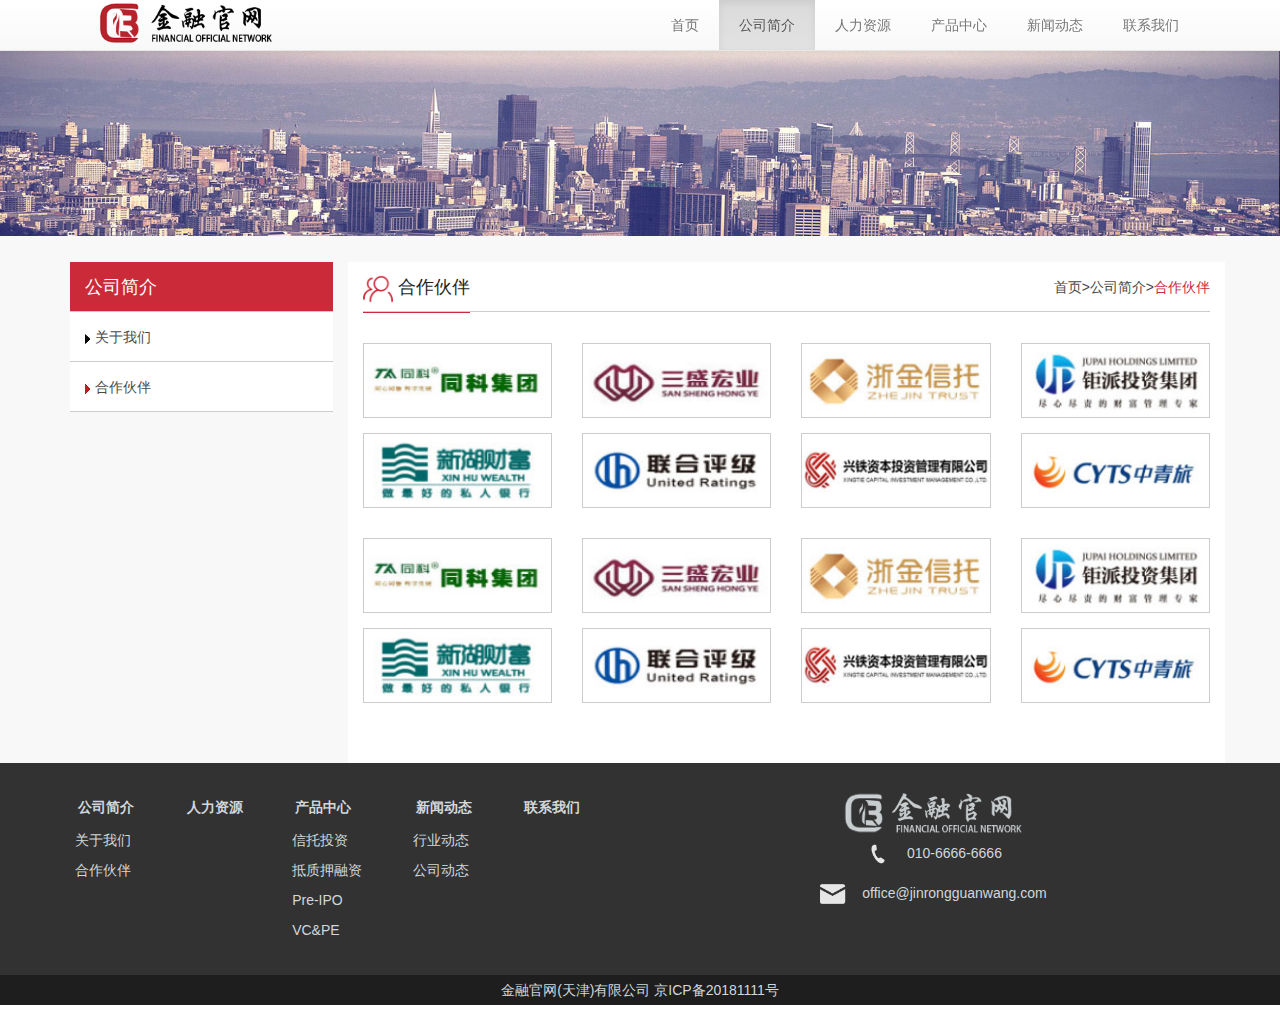
<file: html/panter_list.html>
<!DOCTYPE html>
<html>
<head>
    <meta charset="UTF-8" />
    <title>合作伙伴</title>
    <meta name="viewport" content="width=device-width,initial-scale=1">
    <link rel="stylesheet" href="css/bootstrap.min.css">
    <link rel="stylesheet" href="css/bootstrap-theme.min.css">
    <link rel="stylesheet" type="text/css" href="css/style.css">
</head>
<body>
    <div class="g-box">
    <!-- 头部 -->
        <div class="g-about-hd">
            <!-- 导航 -->
                <div class="container-fluid">
                    <div class="navbar navbar-fixed-top navbar-default">
                        <div class="g-hd">
                        <div class="navbar-header">
                            <button type="button" class="navbar-toggle" data-toggle="collapse" data-target=".navbar-responsive-collapse"> <!-- navbar-toggle用于收缩内容 -->
                                <span class="icon-bar"></span>
                                <span class="icon-bar"></span>
                                <span class="icon-bar"></span>
                            </button>
                            <a class="navbar-brand g-logo" href="#">
                                <img src="img/logo2.png" alt="">
                            </a><!-- navbar-brand确保宽屏窄屏都会显示 -->
                        </div>
                        <!-- 显示隐藏相应部分 -->
                        <div class="collapse navbar-right navbar-collapse navbar-responsive-collapse">
                            <ul class="nav navbar-nav">
                                <li>
                                    <a href="#">首页</a>
                                </li>
                                <li class="active">
                                    <a href="#">公司简介</a>
                                </li>
                                <li>
                                    <a href="#">人力资源</a>
                                </li>
                                <li>
                                    <a href="#">产品中心</a>
                                </li>
                                <li>
                                    <a href="#">新闻动态</a>
                                </li>
                                <li>
                                    <a href="#">联系我们</a>
                                </li>
                            </ul>
                        </div>
                        <!-- /显示隐藏相应部分 -->
                        </div>
                    </div>
                </div>
            <!-- /导航 -->
            <!-- banner -->
                <div class="g-banner">
                    <img src="img/关于我们banner_02.jpg" alt="about_page.html">
                </div>
            <!-- /banner -->
        </div>
    <!-- /头部 -->
    <!-- 身体 -->
        <div class="g-about-bd">
            <div class="container">
                <div class="row">
                <!-- 左边导航部分 -->
                    <div class="col-lg-3 col-md-3 col-sm-3 col-xs-12 m-lift-nav">
                        <div class="m-lift-detail">
                            <ul>
                                <li class="u-nav-title">公司简介</li>
                                <li><img src="img/小三角_09.jpg" alt=""><a href="#">关于我们</a></li>
                                <li><img src="img/小三角_05.jpg" alt=""><a href="#">合作伙伴</a></li>
                            </ul>
                        </div>
                    </div>
                <!-- /左边导航部分 -->
                <!-- 右边内容部分 -->
                    <div class="col-lg-9 col-md-9 col-sm-9 col-xs-12 m-right-content">
                    <!-- 站点导航 -->
                        <div class="m-detail-hd">
                            <div class="u-hd-lift">
                                <p><img src="img/伙伴.png" alt="">&nbsp;合作伙伴</p>
                            </div>
                            <div class="u-hd-right">
                                <p>首页>公司简介><span>合作伙伴</span></p>
                            </div>
                        </div>
                    <!-- /站点导航 -->
                    <!-- 内容部分 -->
                        <div class="m-detail-bd">
                        <!-- 合作伙伴展示部分 -->
                            <div class="row">
                                <div class="col-lg-3 col-md-3 col-sm-6 col-xs-6 m-panter-right">
                                    <div class="u-panter-logo">
                                        <img src="img/合作伙伴_03.jpg" alt="">
                                    </div>
                                </div>
                                <div class="col-lg-3 col-md-3 col-sm-6 col-xs-6 m-panter-right">
                                    <div class="u-panter-logo">
                                        <img src="img/合作伙伴_05.jpg" alt="">
                                    </div>
                                </div>
                                <div class="col-lg-3 col-md-3 col-sm-6 col-xs-6 m-panter-right">
                                    <div class="u-panter-logo">
                                        <img src="img/合作伙伴_07.jpg" alt="">
                                    </div>
                                </div>
                                <div class="col-lg-3 col-md-3 col-sm-6 col-xs-6 m-panter-right">
                                    <div class="u-panter-logo">
                                        <img src="img/合作伙伴_09.jpg" alt="">
                                    </div>
                                </div>
                            </div>
                            <div class="row">
                                <div class="col-lg-3 col-md-3 col-sm-6 col-xs-6 m-panter-righttwo">
                                    <div class="u-panter-logo">
                                        <img src="img/合作伙伴_15.jpg" alt="">
                                    </div>
                                </div>
                                <div class="col-lg-3 col-md-3 col-sm-6 col-xs-6 m-panter-righttwo">
                                    <div class="u-panter-logo">
                                        <img src="img/合作伙伴_16.jpg" alt="">
                                    </div>
                                </div>
                                <div class="col-lg-3 col-md-3 col-sm-6 col-xs-6 m-panter-righttwo">
                                    <div class="u-panter-logo">
                                        <img src="img/合作伙伴_18.jpg" alt="">
                                    </div>
                                </div>
                                <div class="col-lg-3 col-md-3 col-sm-6 col-xs-6 m-panter-righttwo">
                                    <div class="u-panter-logo">
                                        <img src="img/合作伙伴_20.jpg" alt="">
                                    </div>
                                </div>
                            </div>
                        <!-- /合作伙伴展示部分 -->
                            <div class="row">
                                <div class="col-lg-3 col-md-3 col-sm-6 col-xs-6 m-panter-right">
                                    <div class="u-panter-logo">
                                        <img src="img/合作伙伴_03.jpg" alt="">
                                    </div>
                                </div>
                                <div class="col-lg-3 col-md-3 col-sm-6 col-xs-6 m-panter-right">
                                    <div class="u-panter-logo">
                                        <img src="img/合作伙伴_05.jpg" alt="">
                                    </div>
                                </div>
                                <div class="col-lg-3 col-md-3 col-sm-6 col-xs-6 m-panter-right">
                                    <div class="u-panter-logo">
                                        <img src="img/合作伙伴_07.jpg" alt="">
                                    </div>
                                </div>
                                <div class="col-lg-3 col-md-3 col-sm-6 col-xs-6 m-panter-right">
                                    <div class="u-panter-logo">
                                        <img src="img/合作伙伴_09.jpg" alt="">
                                    </div>
                                </div>
                            </div>
                            <div class="row">
                                <div class="col-lg-3 col-md-3 col-sm-6 col-xs-6 m-panter-righttwo">
                                    <div class="u-panter-logo">
                                        <img src="img/合作伙伴_15.jpg" alt="">
                                    </div>
                                </div>
                                <div class="col-lg-3 col-md-3 col-sm-6 col-xs-6 m-panter-righttwo">
                                    <div class="u-panter-logo">
                                        <img src="img/合作伙伴_16.jpg" alt="">
                                    </div>
                                </div>
                                <div class="col-lg-3 col-md-3 col-sm-6 col-xs-6 m-panter-righttwo">
                                    <div class="u-panter-logo">
                                        <img src="img/合作伙伴_18.jpg" alt="">
                                    </div>
                                </div>
                                <div class="col-lg-3 col-md-3 col-sm-6 col-xs-6 m-panter-righttwo">
                                    <div class="u-panter-logo">
                                        <img src="img/合作伙伴_20.jpg" alt="">
                                    </div>
                                </div>
                            </div>
                        </div>
                    <!-- /内容部分 -->
                    </div>
                <!-- /右边内容部分 -->
                </div>
            </div>
        </div>
    <!-- /身体 -->
    <!-- 底部 -->
        <div class="g-ft">
            <!-- 底部导航 -->
            <div class="m-ft-hd">
                <div class="container">
                    <div class="row">
                        <div class="col-lg-6 col-md-6 col-sm-6 col-xs-12">
                            <div class="table-responsive">
                                <!--table-bordered边框 table-hover悬浮 table-striped斑马线 table-condensed行高变小-->
                                <table class="table table-condensed m-ft-table">
                                    <thead>
                                    <tr><th>公司简介</th><th>人力资源</th><th>产品中心</th><th>新闻动态</th><th>联系我们</th></tr>
                                    </thead>
                                    <tbody>
                                    <tr><td>关于我们</td><td></td><td>信托投资</td><td>行业动态</td><td></td></tr>
                                    <tr><td>合作伙伴</td><td></td><td>抵质押融资</td><td>公司动态</td><td></td></tr>
                                    <tr><td></td><td></td><td>Pre-IPO</td><td></td><td></td></tr>
                                    <tr><td></td><td></td><td>VC&PE</td><td></td><td></td></tr>
                                    <tr><td></td><td></td><td></td><td></td><td></td></tr>

                                    </tbody>
                                </table>
                            </div>
                        </div>
                        <div class="col-lg-6 col-md-6 col-sm-6 col-xs-12">
                            <ul class="m-ft-ul">
                                <li>
                                    <img class="u-ul-logo" src="img/logo3.png" alt="">
                                </li>
                                <li>
                                    <p>
                                        <img class="u-ul-phone" src="img/电话.png" alt="">
                                        010-6666-6666
                                    </p>
                                </li>
                                <li>
                                    <p>
                                        <img class="u-ul-email" src="img/邮箱.png" alt="">
                                        office@jinrongguanwang.com
                                    </p>
                                </li>
                            </ul>
                        </div>
                    </div>
                </div>
            </div>
            <!-- /底部导航 -->
            <!-- 底部版权信息 -->
            <div class="m-ft-bottom">
                <P>金融官网(天津)有限公司    京ICP备20181111号</P>
            </div>
            <!-- /底部版权信息 -->
        </div>
    <!-- /底部 -->
    </div>
    <script type="text/javascript" src="js/jquery-1.11.3.js"></script>
    <script type="text/javascript" src="js/bootstrap.min.js"></script>
</body>
</html>
</file>
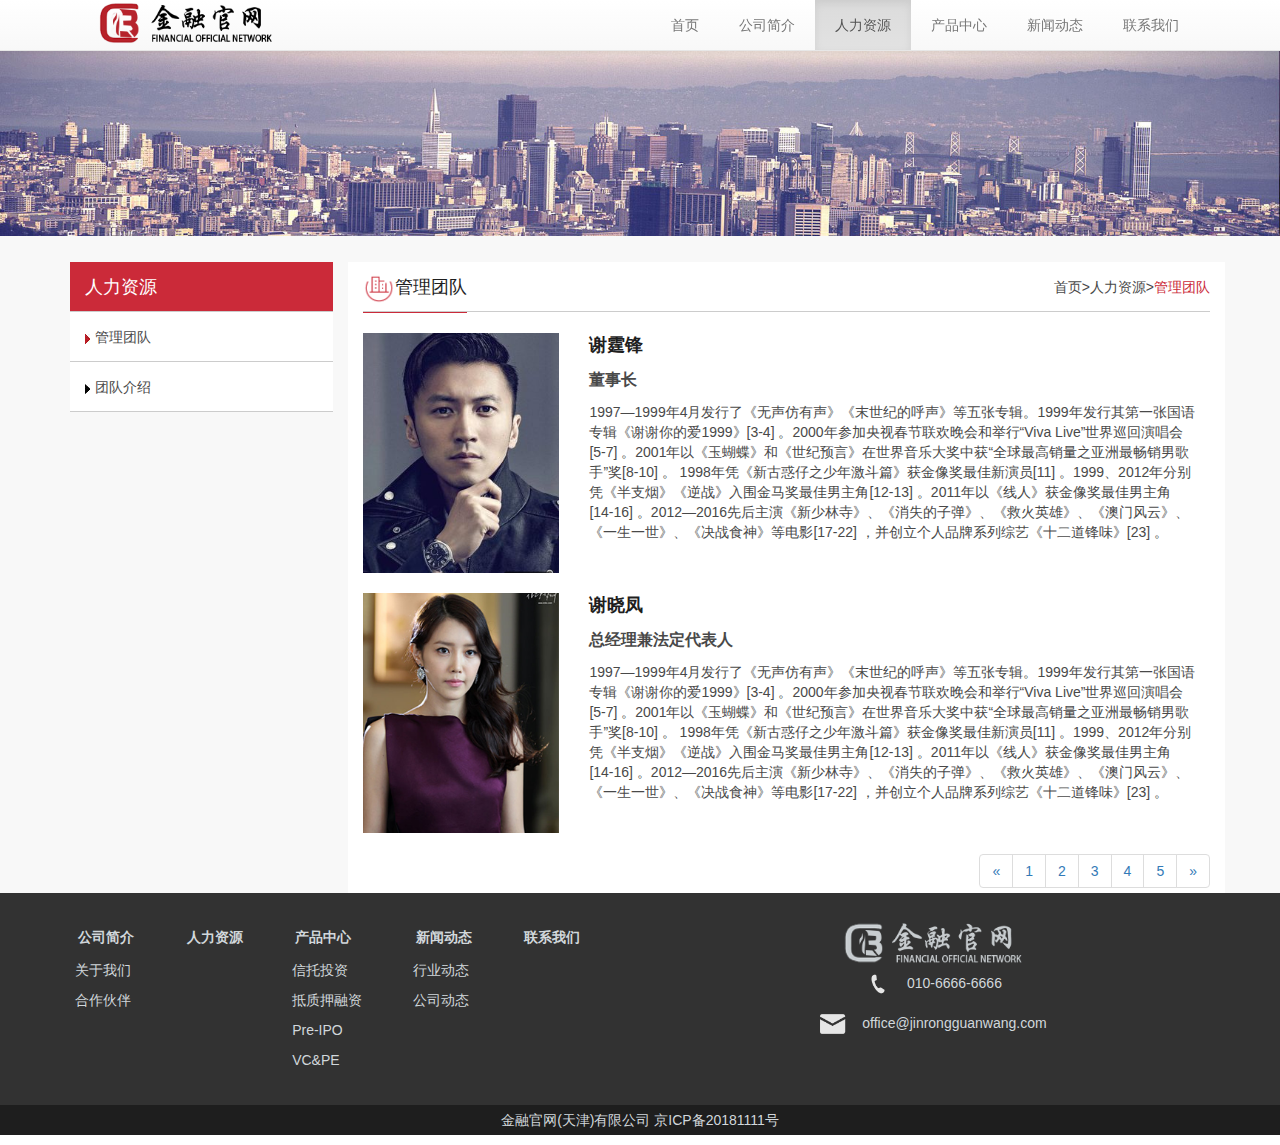
<file: html/people_page.html>
<!DOCTYPE html>
<html>
<head>
    <meta charset="UTF-8" />
    <title>团队管理</title>
    <meta name="viewport" content="width=device-width,initial-scale=1">
    <link rel="stylesheet" href="css/bootstrap.min.css">
    <link rel="stylesheet" href="css/bootstrap-theme.min.css">
    <link rel="stylesheet" type="text/css" href="css/style.css">
</head>
<body>
    <div class="g-box">
    <!-- 头部 -->
        <div class="g-about-hd">
            <!-- 导航 -->
                <div class="container-fluid">
                    <div class="navbar navbar-fixed-top navbar-default">
                        <div class="g-hd">
                        <div class="navbar-header">
                            <button type="button" class="navbar-toggle" data-toggle="collapse" data-target=".navbar-responsive-collapse"> <!-- navbar-toggle用于收缩内容 -->
                                <span class="icon-bar"></span>
                                <span class="icon-bar"></span>
                                <span class="icon-bar"></span>
                            </button>
                            <a class="navbar-brand g-logo" href="#">
                                <img src="img/logo2.png" alt="">
                            </a><!-- navbar-brand确保宽屏窄屏都会显示 -->
                        </div>
                        <!-- 显示隐藏相应部分 -->
                        <div class="collapse navbar-right navbar-collapse navbar-responsive-collapse">
                            <ul class="nav navbar-nav">
                                <li>
                                    <a href="index.html">首页</a>
                                </li>
                                <li>
                                    <a href="about_page.html">公司简介</a>
                                </li>
                                <li class="active">
                                    <a href="#">人力资源</a>
                                </li>
                                <li>
                                    <a href="#">产品中心</a>
                                </li>
                                <li>
                                    <a href="#">新闻动态</a>
                                </li>
                                <li>
                                    <a href="#">联系我们</a>
                                </li>
                            </ul>
                        </div>
                        <!-- /显示隐藏相应部分 -->
                        </div>
                    </div>
                </div>
            <!-- /导航 -->
            <!-- banner -->
                <div class="g-banner">
                    <img src="img/关于我们banner_02.jpg" alt="about_page.html">
                </div>
            <!-- /banner -->
        </div>
    <!-- /头部 -->
    <!-- 身体 -->
        <div class="g-about-bd">
            <div class="container">
                <div class="row">
                <!-- 左边导航部分 -->
                    <div class="col-lg-3 col-md-3 col-sm-3 col-xs-12 m-lift-nav">
                        <div class="m-lift-detail">
                            <ul>
                                <li class="u-nav-title">人力资源</li>
                                <li><img src="img/小三角_05.jpg" alt=""><a href="#">管理团队</a></li>
                                <li><img src="img/小三角_09.jpg" alt=""><a href="#">团队介绍</a></li>
                            </ul>
                        </div>
                    </div>
                <!-- /左边导航部分 -->
                <!-- 右边内容部分 -->
                    <div class="col-lg-9 col-md-9 col-sm-9 col-xs-12 m-right-content">
                    <!-- 站点导航 -->
                        <div class="m-detail-hd">
                            <div class="u-hd-lift">
                                <p><img src="img/管理团队.png" alt="">管理团队</p>
                            </div>
                            <div class="u-hd-right">
                                <p>首页>人力资源><span>管理团队</span></p>
                            </div>
                        </div>
                    <!-- /站点导航 -->
                    <!-- 内容部分 -->
                        <div class="m-detail-bd">
                            <div class="container-fluid">
                                <div class="row m-people-margin">
                                    <div class="col-lg-3 col-md-3 col-sm-3 col-xs-3 m-people-showimg">
                                        <div class="u-people-img">
                                            <img src="img/人力资源-人员照片.png" alt="">
                                        </div>
                                    </div>
                                    <div class="col-lg-9 col-md-9 col-sm-9 col-xs-9 m-people-showtext">
                                        <div class="u-people-word">
                                            <p class="u-people-wordName">谢霆锋</p>
                                            <p class="u-people-wordJob">董事长</p>
                                            <p class="u-people-wordContent">1997—1999年4月发行了《无声仿有声》《末世纪的呼声》等五张专辑。1999年发行其第一张国语专辑《谢谢你的爱1999》[3-4]  。2000年参加央视春节联欢晚会和举行“Viva Live”世界巡回演唱会[5-7]  。2001年以《玉蝴蝶》和《世纪预言》在世界音乐大奖中获“全球最高销量之亚洲最畅销男歌手”奖[8-10]  。
1998年凭《新古惑仔之少年激斗篇》获金像奖最佳新演员[11]  。1999、2012年分别凭《半支烟》《逆战》入围金马奖最佳男主角[12-13]  。2011年以《线人》获金像奖最佳男主角[14-16]  。2012—2016先后主演《新少林寺》、《消失的子弹》、《救火英雄》、《澳门风云》、《一生一世》、《决战食神》等电影[17-22]  ，并创立个人品牌系列综艺《十二道锋味》[23]  。</p>
                                        </div>
                                    </div>
                                </div>
                                <div class="row m-people-margin">
                                    <div class="col-lg-3 col-md-3 col-sm-3 col-xs-3 m-people-showimg">
                                        <div class="u-people-img">
                                            <img src="img/人力资源-人员照片1.png" alt="">
                                        </div>
                                    </div>
                                    <div class="col-lg-9 col-md-9 col-sm-9 col-xs-9 m-people-showtext">
                                        <div class="u-people-word">
                                            <p class="u-people-wordName">谢晓凤</p>
                                            <p class="u-people-wordJob">总经理兼法定代表人</p>
                                            <p class="u-people-wordContent">1997—1999年4月发行了《无声仿有声》《末世纪的呼声》等五张专辑。1999年发行其第一张国语专辑《谢谢你的爱1999》[3-4]  。2000年参加央视春节联欢晚会和举行“Viva Live”世界巡回演唱会[5-7]  。2001年以《玉蝴蝶》和《世纪预言》在世界音乐大奖中获“全球最高销量之亚洲最畅销男歌手”奖[8-10]  。
1998年凭《新古惑仔之少年激斗篇》获金像奖最佳新演员[11]  。1999、2012年分别凭《半支烟》《逆战》入围金马奖最佳男主角[12-13]  。2011年以《线人》获金像奖最佳男主角[14-16]  。2012—2016先后主演《新少林寺》、《消失的子弹》、《救火英雄》、《澳门风云》、《一生一世》、《决战食神》等电影[17-22]  ，并创立个人品牌系列综艺《十二道锋味》[23]  。</p>
                                        </div>
                                    </div>
                                </div>
                            </div>

                        </div>
                    <!-- /内容部分 -->
                    <!-- 分页 -->
                        <div class="m-people-page">
                            <ul class="pagination">
                                <li><a href="#">«</a></li>
                                <li><a href="#">1</a></li>
                                <li><a href="#">2</a></li>
                                <li><a href="#">3</a></li>
                                <li><a href="#">4</a></li>
                                <li><a href="#">5</a></li>
                                <li><a href="#">»</a></li>
                            </ul>
                        </div>
                    <!-- /分页 -->
                    </div>
                <!-- /右边内容部分 -->

                </div>

            </div>
        </div>
    <!-- /身体 -->
    <!-- 底部 -->
        <div class="g-ft">
            <!-- 底部导航 -->
            <div class="m-ft-hd">
                <div class="container">
                    <div class="row">
                        <div class="col-lg-6 col-md-6 col-sm-6 col-xs-12">
                            <div class="table-responsive">
                                <!--table-bordered边框 table-hover悬浮 table-striped斑马线 table-condensed行高变小-->
                                <table class="table table-condensed m-ft-table">
                                    <thead>
                                    <tr><th>公司简介</th><th>人力资源</th><th>产品中心</th><th>新闻动态</th><th>联系我们</th></tr>
                                    </thead>
                                    <tbody>
                                    <tr><td>关于我们</td><td></td><td>信托投资</td><td>行业动态</td><td></td></tr>
                                    <tr><td>合作伙伴</td><td></td><td>抵质押融资</td><td>公司动态</td><td></td></tr>
                                    <tr><td></td><td></td><td>Pre-IPO</td><td></td><td></td></tr>
                                    <tr><td></td><td></td><td>VC&PE</td><td></td><td></td></tr>
                                    <tr><td></td><td></td><td></td><td></td><td></td></tr>

                                    </tbody>
                                </table>
                            </div>
                        </div>
                        <div class="col-lg-6 col-md-6 col-sm-6 col-xs-12">
                            <ul class="m-ft-ul">
                                <li>
                                    <img class="u-ul-logo" src="img/logo3.png" alt="">
                                </li>
                                <li>
                                    <p>
                                        <img class="u-ul-phone" src="img/电话.png" alt="">
                                        010-6666-6666
                                    </p>
                                </li>
                                <li>
                                    <p>
                                        <img class="u-ul-email" src="img/邮箱.png" alt="">
                                        office@jinrongguanwang.com
                                    </p>
                                </li>
                            </ul>
                        </div>
                    </div>
                </div>
            </div>
            <!-- /底部导航 -->
            <!-- 底部版权信息 -->
            <div class="m-ft-bottom">
                <P>金融官网(天津)有限公司    京ICP备20181111号</P>
            </div>
            <!-- /底部版权信息 -->
        </div>
    <!-- /底部 -->
    </div>
    <script type="text/javascript" src="js/jquery-1.11.3.js"></script>
    <script type="text/javascript" src="js/bootstrap.min.js"></script>
</body>
</html>
</file>
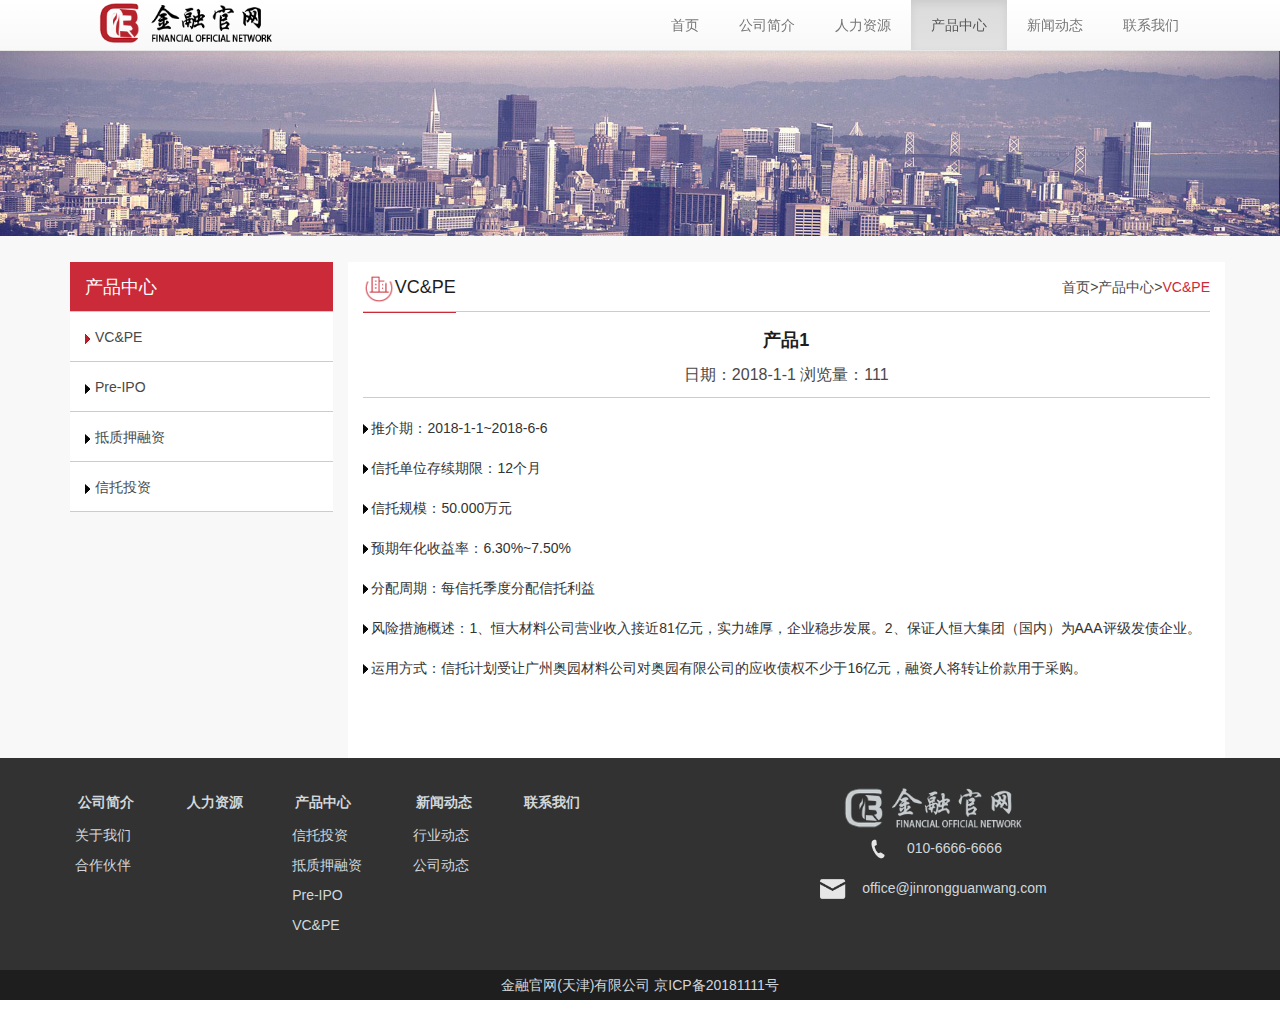
<file: html/product_detail.html>
<!DOCTYPE html>
<html>
<head>
    <meta charset="UTF-8" />
    <title>产品详情</title>
    <meta name="viewport" content="width=device-width,initial-scale=1">
    <link rel="stylesheet" href="css/bootstrap.min.css">
    <link rel="stylesheet" href="css/bootstrap-theme.min.css">
    <link rel="stylesheet" type="text/css" href="css/style.css">
</head>
<body>
    <div class="g-box">
    <!-- 头部 -->
        <div class="g-about-hd">
            <!-- 导航 -->
                <div class="container-fluid">
                    <div class="navbar navbar-fixed-top navbar-default">
                        <div class="g-hd">
                        <div class="navbar-header">
                            <button type="button" class="navbar-toggle" data-toggle="collapse" data-target=".navbar-responsive-collapse"> <!-- navbar-toggle用于收缩内容 -->
                                <span class="icon-bar"></span>
                                <span class="icon-bar"></span>
                                <span class="icon-bar"></span>
                            </button>
                            <a class="navbar-brand g-logo" href="#">
                                <img src="img/logo2.png" alt="">
                            </a><!-- navbar-brand确保宽屏窄屏都会显示 -->
                        </div>
                        <!-- 显示隐藏相应部分 -->
                        <div class="collapse navbar-right navbar-collapse navbar-responsive-collapse">
                            <ul class="nav navbar-nav">
                                <li>
                                    <a href="index.html">首页</a>
                                </li>
                                <li>
                                    <a href="about_page.html">公司简介</a>
                                </li>
                                <li>
                                    <a href="#">人力资源</a>
                                </li>
                                <li class="active">
                                    <a href="#">产品中心</a>
                                </li>
                                <li>
                                    <a href="#">新闻动态</a>
                                </li>
                                <li>
                                    <a href="#">联系我们</a>
                                </li>
                            </ul>
                        </div>
                        <!-- /显示隐藏相应部分 -->
                        </div>
                    </div>
                </div>
            <!-- /导航 -->
            <!-- banner -->
                <div class="g-banner">
                    <img src="img/关于我们banner_02.jpg" alt="about_page.html">
                </div>
            <!-- /banner -->
        </div>
    <!-- /头部 -->
    <!-- 身体 -->
        <div class="g-about-bd">
            <div class="container">
                <div class="row">
                <!-- 左边导航部分 -->
                    <div class="col-lg-3 col-md-3 col-sm-3 col-xs-12 m-lift-nav">
                        <div class="m-lift-detail">
                            <ul>
                                <li class="u-nav-title">产品中心</li>
                                <li><img src="img/小三角_05.jpg" alt=""><a href="#">VC&PE</a></li>
                                <li><img src="img/小三角_09.jpg" alt=""><a href="#">Pre-IPO</a></li>
                                <li><img src="img/小三角_09.jpg" alt=""><a href="#">抵质押融资</a></li>
                                <li><img src="img/小三角_09.jpg" alt=""><a href="#">信托投资</a></li>
                            </ul>
                        </div>
                    </div>
                <!-- /左边导航部分 -->
                <!-- 右边内容部分 -->
                    <div class="col-lg-9 col-md-9 col-sm-9 col-xs-12 m-right-content">
                    <!-- 站点导航 -->
                        <div class="m-detail-hd">
                            <div class="u-hd-lift">
                                <p><img src="img/管理团队.png" alt="">VC&PE</p>
                            </div>
                            <div class="u-hd-right">
                                <p>首页>产品中心><span>VC&PE</span></p>
                            </div>
                        </div>
                    <!-- /站点导航 -->
                    <!-- 内容部分 -->
                        <div class="m-detail-bd">
                        <!-- 标题 -->
                            <div class="m-product-dtTitle">
                                <p class="u-dt-title">产品1</p>
                                <p class="u-dt-time">日期：2018-1-1&nbsp;浏览量：111</p>
                            </div>
                        <!-- /标题 -->
                        <!-- 产品详情 -->
                            <div class="m-product-dtContent">
                                <ul>
                                    <li>
                                        <span>
                                            <img src="img/小三角_09.jpg" alt="">
                                        </span>
                                        <span>
                                            推介期：2018-1-1~2018-6-6
                                        </span>
                                    </li>
                                    <li>
                                        <span>
                                            <img src="img/小三角_09.jpg" alt="">
                                        </span>
                                        <span>
                                            信托单位存续期限：12个月
                                        </span>
                                    </li>
                                    <li>
                                        <span>
                                            <img src="img/小三角_09.jpg" alt="">
                                        </span>
                                        <span>
                                            信托规模：50.000万元
                                        </span>
                                    </li>
                                    <li>
                                        <span>
                                            <img src="img/小三角_09.jpg" alt="">
                                        </span>
                                        <span>
                                            预期年化收益率：6.30%~7.50%
                                        </span>
                                    </li>
                                    <li>
                                        <span>
                                            <img src="img/小三角_09.jpg" alt="">
                                        </span>
                                        <span>
                                            分配周期：每信托季度分配信托利益
                                        </span>
                                    </li>
                                    <li>
                                        <span>
                                            <img src="img/小三角_09.jpg" alt="">
                                        </span>
                                        <span>
                                            风险措施概述：1、恒大材料公司营业收入接近81亿元，实力雄厚，企业稳步发展。2、保证人恒大集团（国内）为AAA评级发债企业。
                                        </span>
                                    </li>
                                    <li>
                                        <span>
                                            <img src="img/小三角_09.jpg" alt="">
                                        </span>
                                        <span>
                                            运用方式：信托计划受让广州奥园材料公司对奥园有限公司的应收债权不少于16亿元，融资人将转让价款用于采购。
                                        </span>
                                    </li>
                                </ul>
                            </div>
                        <!-- /产品详情 -->
                        </div>
                    <!-- /内容部分 -->

                    </div>
                <!-- /右边内容部分 -->

                </div>

            </div>
        </div>
    <!-- /身体 -->
    <!-- 底部 -->
        <div class="g-ft">
            <!-- 底部导航 -->
            <div class="m-ft-hd">
                <div class="container">
                    <div class="row">
                        <div class="col-lg-6 col-md-6 col-sm-6 col-xs-12">
                            <div class="table-responsive">
                                <!--table-bordered边框 table-hover悬浮 table-striped斑马线 table-condensed行高变小-->
                                <table class="table table-condensed m-ft-table">
                                    <thead>
                                    <tr><th>公司简介</th><th>人力资源</th><th>产品中心</th><th>新闻动态</th><th>联系我们</th></tr>
                                    </thead>
                                    <tbody>
                                    <tr><td>关于我们</td><td></td><td>信托投资</td><td>行业动态</td><td></td></tr>
                                    <tr><td>合作伙伴</td><td></td><td>抵质押融资</td><td>公司动态</td><td></td></tr>
                                    <tr><td></td><td></td><td>Pre-IPO</td><td></td><td></td></tr>
                                    <tr><td></td><td></td><td>VC&PE</td><td></td><td></td></tr>
                                    <tr><td></td><td></td><td></td><td></td><td></td></tr>

                                    </tbody>
                                </table>
                            </div>
                        </div>
                        <div class="col-lg-6 col-md-6 col-sm-6 col-xs-12">
                            <ul class="m-ft-ul">
                                <li>
                                    <img class="u-ul-logo" src="img/logo3.png" alt="">
                                </li>
                                <li>
                                    <p>
                                        <img class="u-ul-phone" src="img/电话.png" alt="">
                                        010-6666-6666
                                    </p>
                                </li>
                                <li>
                                    <p>
                                        <img class="u-ul-email" src="img/邮箱.png" alt="">
                                        office@jinrongguanwang.com
                                    </p>
                                </li>
                            </ul>
                        </div>
                    </div>
                </div>
            </div>
            <!-- /底部导航 -->
            <!-- 底部版权信息 -->
            <div class="m-ft-bottom">
                <P>金融官网(天津)有限公司    京ICP备20181111号</P>
            </div>
            <!-- /底部版权信息 -->
        </div>
    <!-- /底部 -->
    </div>
    <script type="text/javascript" src="js/jquery-1.11.3.js"></script>
    <script type="text/javascript" src="js/bootstrap.min.js"></script>
</body>
</html>
</file>
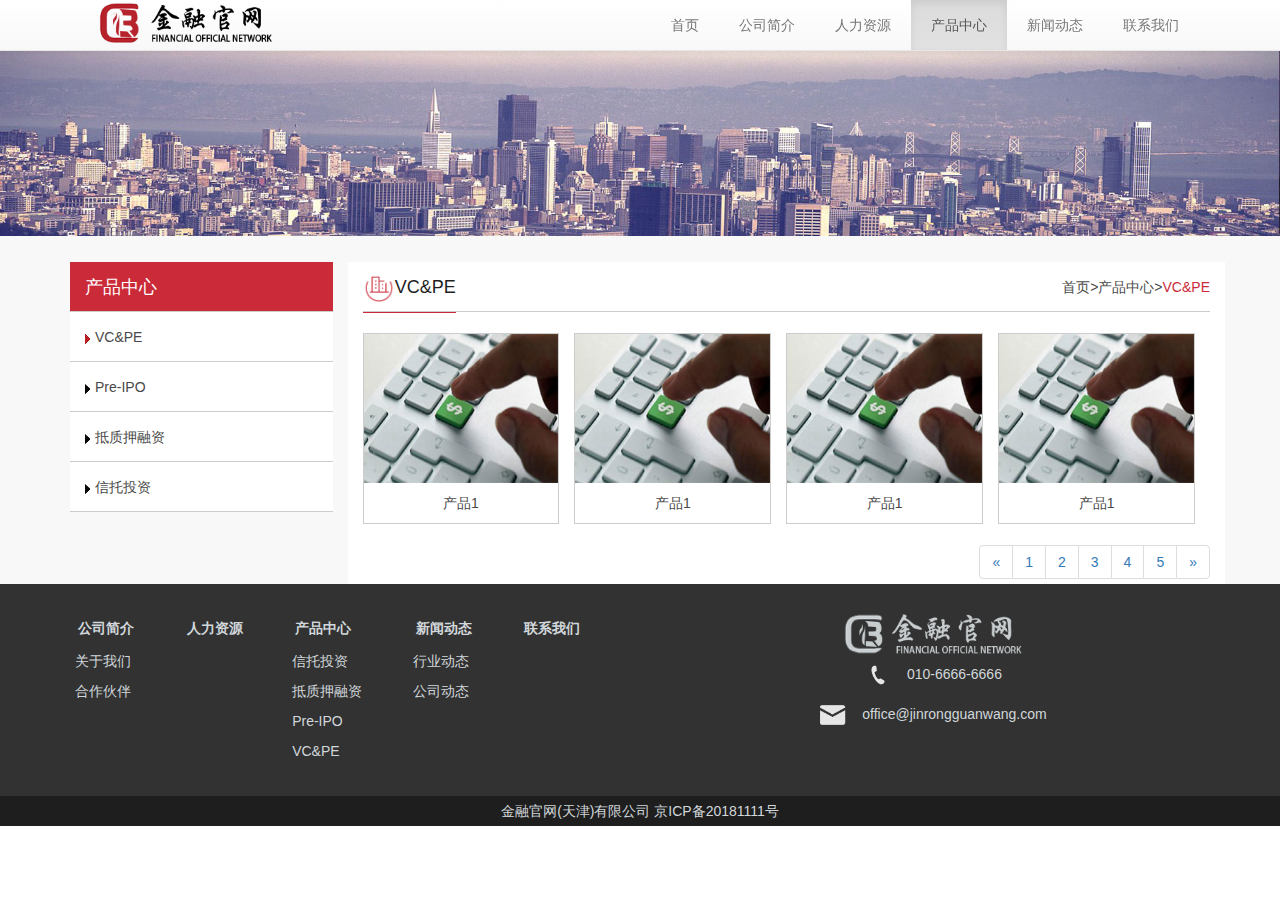
<file: html/product_list.html>
<!DOCTYPE html>
<html>
<head>
    <meta charset="UTF-8" />
    <title>产品中心</title>
    <meta name="viewport" content="width=device-width,initial-scale=1">
    <link rel="stylesheet" href="css/bootstrap.min.css">
    <link rel="stylesheet" href="css/bootstrap-theme.min.css">
    <link rel="stylesheet" type="text/css" href="css/style.css">
</head>
<body>
    <div class="g-box">
    <!-- 头部 -->
        <div class="g-about-hd">
            <!-- 导航 -->
                <div class="container-fluid">
                    <div class="navbar navbar-fixed-top navbar-default">
                        <div class="g-hd">
                        <div class="navbar-header">
                            <button type="button" class="navbar-toggle" data-toggle="collapse" data-target=".navbar-responsive-collapse"> <!-- navbar-toggle用于收缩内容 -->
                                <span class="icon-bar"></span>
                                <span class="icon-bar"></span>
                                <span class="icon-bar"></span>
                            </button>
                            <a class="navbar-brand g-logo" href="#">
                                <img src="img/logo2.png" alt="">
                            </a><!-- navbar-brand确保宽屏窄屏都会显示 -->
                        </div>
                        <!-- 显示隐藏相应部分 -->
                        <div class="collapse navbar-right navbar-collapse navbar-responsive-collapse">
                            <ul class="nav navbar-nav">
                                <li>
                                    <a href="index.html">首页</a>
                                </li>
                                <li>
                                    <a href="about_page.html">公司简介</a>
                                </li>
                                <li>
                                    <a href="#">人力资源</a>
                                </li>
                                <li class="active">
                                    <a href="#">产品中心</a>
                                </li>
                                <li>
                                    <a href="#">新闻动态</a>
                                </li>
                                <li>
                                    <a href="#">联系我们</a>
                                </li>
                            </ul>
                        </div>
                        <!-- /显示隐藏相应部分 -->
                        </div>
                    </div>
                </div>
            <!-- /导航 -->
            <!-- banner -->
                <div class="g-banner">
                    <img src="img/关于我们banner_02.jpg" alt="about_page.html">
                </div>
            <!-- /banner -->
        </div>
    <!-- /头部 -->
    <!-- 身体 -->
        <div class="g-about-bd">
            <div class="container">
                <div class="row">
                <!-- 左边导航部分 -->
                    <div class="col-lg-3 col-md-3 col-sm-3 col-xs-12 m-lift-nav">
                        <div class="m-lift-detail">
                            <ul>
                                <li class="u-nav-title">产品中心</li>
                                <li><img src="img/小三角_05.jpg" alt=""><a href="#">VC&PE</a></li>
                                <li><img src="img/小三角_09.jpg" alt=""><a href="#">Pre-IPO</a></li>
                                <li><img src="img/小三角_09.jpg" alt=""><a href="#">抵质押融资</a></li>
                                <li><img src="img/小三角_09.jpg" alt=""><a href="#">信托投资</a></li>
                            </ul>
                        </div>
                    </div>
                <!-- /左边导航部分 -->
                <!-- 右边内容部分 -->
                    <div class="col-lg-9 col-md-9 col-sm-9 col-xs-12 m-right-content">
                    <!-- 站点导航 -->
                        <div class="m-detail-hd">
                            <div class="u-hd-lift">
                                <p><img src="img/管理团队.png" alt="">VC&PE</p>
                            </div>
                            <div class="u-hd-right">
                                <p>首页>产品中心><span>VC&PE</span></p>
                            </div>
                        </div>
                    <!-- /站点导航 -->
                    <!-- 内容部分 -->
                        <div class="m-detail-bd">
                            <div class="container-fluid">
                                <div class="row m-product-margin">
                                    <div class="col-lg-3 col-md-3 col-sm-3 col-xs-6 m-product-showimg">
                                        <div class="u-product-img">
                                            <a href="#">
                                                <img src="img/产品图_03.jpg" alt="">
                                                <p>产品1</p>
                                            </a>
                                        </div>
                                    </div>
                                    <div class="col-lg-3 col-md-3 col-sm-3 col-xs-6 m-product-showimg">
                                        <div class="u-product-img">
                                            <a href="#">
                                                <img src="img/产品图_03.jpg" alt="">
                                                <p>产品1</p>
                                            </a>
                                        </div>
                                    </div>
                                    <div class="col-lg-3 col-md-3 col-sm-3 col-xs-6 m-product-showimg">
                                        <div class="u-product-img">
                                            <a href="#">
                                                <img src="img/产品图_03.jpg" alt="">
                                                <p>产品1</p>
                                            </a>
                                        </div>
                                    </div>
                                    <div class="col-lg-3 col-md-3 col-sm-3 col-xs-6 m-product-showimg">
                                        <div class="u-product-img">
                                            <a href="#">
                                                <img src="img/产品图_03.jpg" alt="">
                                                <p>产品1</p>
                                            </a>
                                        </div>
                                    </div>
                                </div>
                            </div>
                        </div>
                    <!-- /内容部分 -->
                    <!-- 分页 -->
                        <div class="m-people-page">
                            <ul class="pagination">
                                <li><a href="#">«</a></li>
                                <li><a href="#">1</a></li>
                                <li><a href="#">2</a></li>
                                <li><a href="#">3</a></li>
                                <li><a href="#">4</a></li>
                                <li><a href="#">5</a></li>
                                <li><a href="#">»</a></li>
                            </ul>
                        </div>
                    <!-- /分页 -->
                    </div>
                <!-- /右边内容部分 -->

                </div>

            </div>
        </div>
    <!-- /身体 -->
    <!-- 底部 -->
        <div class="g-ft">
            <!-- 底部导航 -->
            <div class="m-ft-hd">
                <div class="container">
                    <div class="row">
                        <div class="col-lg-6 col-md-6 col-sm-6 col-xs-12">
                            <div class="table-responsive">
                                <!--table-bordered边框 table-hover悬浮 table-striped斑马线 table-condensed行高变小-->
                                <table class="table table-condensed m-ft-table">
                                    <thead>
                                    <tr><th>公司简介</th><th>人力资源</th><th>产品中心</th><th>新闻动态</th><th>联系我们</th></tr>
                                    </thead>
                                    <tbody>
                                    <tr><td>关于我们</td><td></td><td>信托投资</td><td>行业动态</td><td></td></tr>
                                    <tr><td>合作伙伴</td><td></td><td>抵质押融资</td><td>公司动态</td><td></td></tr>
                                    <tr><td></td><td></td><td>Pre-IPO</td><td></td><td></td></tr>
                                    <tr><td></td><td></td><td>VC&PE</td><td></td><td></td></tr>
                                    <tr><td></td><td></td><td></td><td></td><td></td></tr>

                                    </tbody>
                                </table>
                            </div>
                        </div>
                        <div class="col-lg-6 col-md-6 col-sm-6 col-xs-12">
                            <ul class="m-ft-ul">
                                <li>
                                    <img class="u-ul-logo" src="img/logo3.png" alt="">
                                </li>
                                <li>
                                    <p>
                                        <img class="u-ul-phone" src="img/电话.png" alt="">
                                        010-6666-6666
                                    </p>
                                </li>
                                <li>
                                    <p>
                                        <img class="u-ul-email" src="img/邮箱.png" alt="">
                                        office@jinrongguanwang.com
                                    </p>
                                </li>
                            </ul>
                        </div>
                    </div>
                </div>
            </div>
            <!-- /底部导航 -->
            <!-- 底部版权信息 -->
            <div class="m-ft-bottom">
                <P>金融官网(天津)有限公司    京ICP备20181111号</P>
            </div>
            <!-- /底部版权信息 -->
        </div>
    <!-- /底部 -->
    </div>
    <script type="text/javascript" src="js/jquery-1.11.3.js"></script>
    <script type="text/javascript" src="js/bootstrap.min.js"></script>
</body>
</html>
</file>
<file: html/css/style.css>
@charset "UTF-8";
/**
 *
 * @authors Marte (iqianduan@126.com)
 * @date    2017-12-04 10:33:20
 * @version $Id$
 */
* {
    margin: auto;
    padding:0px;
}

a {
    text-decoration:none;
}
p {
    color: #494949;
}

h2 {
    color: cornflowerblue;
}

ul {
    list-style-type: none;
}


/* -----响应式布局------- */
@media screen and (min-width: 768px){
 .g-box .g-hd{
    width:100%;
 }
 .hd.nav>li>a{
    position: relative;
    display: block;
    padding: 10px 26px;
 }
/* --新闻动态图片宽度-- */
 .g-index-news .m-news-detail .u-news-img img{
    width:100%;
}
/* --公司简介左侧导航-- */
.g-about-bd .m-lift-nav .m-lift-detail li{
    height:50px;
    line-height:50px;
    border-bottom:1px solid #ccc;
    padding-left:15px;
}
/* --公司简介图片展示隐藏-- */
.g-about-bd .m-right-content .m-detail-bd .u-about-content .u-about-imgmix img{
    display: block;
    width: 150px;
    float: left;
}
/* --公司简介文字部分布局-- */
.g-about-bd .m-right-content .m-detail-bd .u-about-content .u-about-imgmix{
    float: left;
    width:30%;

}

.g-about-bd .m-right-content .m-detail-bd .u-about-content .u-about-text{
    float: left;
    width:69%;

}
/* --公司简介——合作伙伴logo展示宽度-- */
.g-about-bd .m-detail-bd .u-panter-logo img{
    height:73px;
}
/* --产品中心——产品展示图宽度-- */
.m-product-showimg .u-product-img img{
    width:100%;
}
}


@media screen and (max-width: 768px){
.g-box .g-hd{
    width:100%;
 }
 /* 首页新闻模块标题文字部分 */
 .g-index-news .u-nwes-word,.u-nwes-btn{
    width:361px;
 }
 /* --公司简介左侧导航 --*/
 .g-about-bd .m-lift-nav ul{
    text-align:center;
 }
 /* --公司简介左侧导航标题-- */
.g-about-bd .m-lift-nav .m-lift-detail li{
    float: left;
    height:45px;
    line-height:44px;
    width: 92px;
    text-align:center;
    border-bottom:none;
}
/* --公司简介图片展示隐藏-- */
.g-about-bd .m-right-content .m-detail-bd .u-about-content .u-about-imgmix{
    display: none;
}
/* --公司简介文字部分布局-- */
.g-about-bd .m-right-content .m-detail-bd .u-about-content .u-about-imgmix{
    float: left;
    width:0%;

}

.g-about-bd .m-right-content .m-detail-bd .u-about-content .u-about-text{
    float: left;
    width:100%;

}
/* --公司简介——合作伙伴logo展示宽度-- */
.g-about-bd .m-detail-bd .u-panter-logo img{
    height:86px;
}
/* --产品中心——产品展示图宽度-- */
.m-product-showimg .u-product-img img{
    width:100%;
}

}


@media screen and (min-width: 992px){
/* --导航栏宽度-- */
.g-box .g-hd{
    width:85%;
 }
/* --首页新闻图片宽度-- */
.g-index-news .m-news-detail .u-news-img img{
    width:100%;
}
/* --公司简介左侧导航标题-- */
.g-about-bd .m-lift-nav .m-lift-detail li{
    height:50px;
    line-height:50px;
    border-bottom:1px solid #ccc;
    padding-left:15px;

}
/* --公司简介图片展示隐藏-- */
.g-about-bd .m-right-content .m-detail-bd .u-about-content .u-about-imgmix img{
    width: 200px;
    display:block;
    float: left;
}
/* --公司简介文字部分布局-- */
.g-about-bd .m-right-content .m-detail-bd .u-about-content .u-about-imgmix{
    float: left;
    width:30%;

}

.g-about-bd .m-right-content .m-detail-bd .u-about-content .u-about-text{
    float: left;
    width:69%;

}
/* --公司简介——合作伙伴logo展示宽度-- */
.g-about-bd .m-detail-bd .u-panter-logo img{
    width: 100%;
}
/* --产品中心——产品展示图宽度-- */
.m-product-showimg .u-product-img img{
    width:100%;
}

}

/* -----/响应式布局----- */



/* ------首页样式------- */
.g-hb{
    width:100%;
}
.g-logo{
    padding:0px 0px;
}
.g-logo img{
    height: 48px;
}
/* -------核心业务样式------- */
.g-index-core{
    background-color:#f8f8f8;
}
.g-index-core .m-index-title .u-index-word{
    color:#cb2a39;
    font-family: 微软雅黑;
    font-size: 24px;
    text-align: center;
    padding-top: 35px;
}
.g-index-core .m-index-title .u-index-line{
    top:10px;
    height:2px;
    width:50px;
    margin-bottom: 10px;
    background-color: #cb2a39;
}
.g-index-core .m-index-title .u-index-detail{
    font-family:微软雅黑;
    font-size: 16px;
    text-align:center;
    margin-bottom:36px;
}
.g-index-core .m-index-detail .u-detail-core{
    text-align:center;
    margin-bottom:44px;
}
.g-index-core .m-index-detail .u-core-box{
    background-color:#f0f0f2;
    box-shadow:4px 4px 4px #ddd;
}

.g-index-core .m-index-detail .u-core-box img{
     width:210px;
}
.m-index-detail .u-core-box:hover p{
    color:#cb2a39;

}
.g-index-core .m-index-detail p{
    margin-top: 10px;
    padding-bottom: 10px;
    color:#1e1e1e;
}
.g-index-core .m-index-detail p:hover{
    color:#cb2a39;
}
.m-index-detail .u-core-box a{
    text-decoration:none;
}
/* ---公司简介样式--- */

/* --背景背景固定图片-- */
.g-index-company{
    background:url(../img/首页公司简介背景图2.jpg);
    background-attachment:fixed;
    width:100%;
    background-position:center;
    padding-bottom:44px;
}
/* -----标题------- */
.g-index-company .m-index-title .u-index-word{
    color:#cb2a39;
    font-family: 微软雅黑;
    font-size: 24px;
    text-align: center;
    padding-top: 35px;
}
.g-index-company .m-index-title .u-index-line{
    top:10px;
    height:2px;
    width:50px;
    margin-bottom: 10px;
    background-color: #cb2a39;
}
.g-index-company .m-index-title .u-index-detail{
    font-family:微软雅黑;
    font-size: 16px;
    text-align:center;
    margin-bottom:36px;
}
/* -----标题结束------- */
.g-index-company .m-company-detail{
    text-align:center;
    position:relative;
}
.g-index-company .m-company-detail .u-img-bg img{
    opacity: 0.6;
}
.g-index-company .m-company-detail .u-company-hd{
    position: absolute;
    top: 12px;
    z-index: 6;
    margin-left: 42%;
    font-size: 20px;
}
.g-index-company .m-company-detail .u-company-hb{
    width: 300px;
    line-height: 24px;
    font-size: 18px;
    position: absolute;
    top: 52px;
    margin-left: 42%;
}
/* ----新闻动态样式--- */
.g-index-news{
    background-color:#f8f8f8;
    padding-bottom:44px;
}
/* ----标题---- */
.g-index-news .m-index-title .u-index-word{
    color:#cb2a39;
    font-family: 微软雅黑;
    font-size: 24px;
    text-align: center;
    padding-top: 35px;
}
.g-index-news .m-index-title .u-index-line{
    top:10px;
    height:2px;
    width:50px;
    margin-bottom: 10px;
    background-color: #cb2a39;
}
.g-index-news .m-index-title .u-index-detail{
    font-family:微软雅黑;
    font-size: 16px;
    text-align:center;
    margin-bottom:36px;
}
/* ----标题结束 -----*/
.m-index-newsBg{
    background-color:#fff;
}
.g-index-news .m-news-detail .m-index-newsBg:hover{
    box-shadow:4px 4px 4px #dddddd;
}
.g-index-news .m-news-detail{
    text-align:center;
}
.g-index-news .m-news-detail .u-nwes-word .u-news-top{
    font-size: 18px;
    margin-top:10px;
}
.g-index-news .m-news-detail .u-nwes-word .u-news-content{
    padding-left: 10px;
    padding-right: 10px;
}
.m-news-detail .u-nwes-btn .u-index-btn{
    background-color:#efeff1;
    width:100%;
    height:50px;
    border:none;
}
.m-news-detail .u-nwes-btn .u-index-btn:hover{
    background-color:#cb2a39;
    color:#fff;
}
.g-index-news .m-news-detail .m-news-box{
    margin-bottom:20px;
}

/* -------底部样式-------- */
.m-ft-table thead tr th{
    padding: 8px;
    line-height: 1.42857143;
    vertical-align: top;
    border-top:0px;
    border-bottom: 0px;
}
.m-ft-table>tbody>tr>td, .m-ft-table>tbody>tr>th, .m-ft-table>tfoot>tr>td, .m-ft-table>tfoot>tr>th, .m-ft-table>thead>tr>td, .m-ft-table>thead>tr>th{
    border-top:0px;
}
.m-ft-hd .table-responsive{
    border:0px;
}
.g-ft .m-ft-hd{
     background-color:#323232;
}
.g-ft .m-ft-hd .m-ft-table{
    color:#d1d7db;
    margin-top: 26px;
}
.g-ft .m-ft-hd .m-ft-ul{
    margin-top: 26px;
    text-align:center;
}
.g-ft .m-ft-hd .m-ft-ul p{
    color:#d1d7db;
}
.g-ft .m-ft-hd .m-ft-ul .u-ul-logo{
    height:50px;
}
.g-ft .m-ft-hd .m-ft-ul .u-ul-phone{
    height:30px;
    margin-right: 10px;
}
.g-ft .m-ft-hd .m-ft-ul .u-ul-email{
    height:30px;
    margin-right: 10px;
}
.g-ft .m-ft-bottom{
    color:#d1d7db;
    text-align:center;
    background-color:#1e1e1e;
}
.g-ft .m-ft-bottom p{
    line-height:30px;
    color:#d1d7db;
}

/* ----------公司简介----------- */
.g-banner{
    margin-top:51px;
}
.g-banner img{
    width:100%;
}
.g-about-bd{
    padding-top:26px;
    background-color:#f8f8f8;
}
.g-about-bd .m-lift-nav{

}
.g-about-bd .m-right-content{
    background-color:#fff;
    padding-bottom:60px;

}
.g-about-bd .m-lift-nav .m-lift-detail{
    background-color:#fff;

}
.g-about-bd .m-lift-nav .m-lift-detail img{
    margin-right:5px;
}

.g-about-bd .m-lift-detail .u-nav-title{
    background-color:#cb2a39;
    font-size:18px;
    color: #fff;
}
.g-about-bd .m-lift-nav .m-lift-detail li a{
    color:#494949;
}
.g-about-bd .m-lift-nav .m-lift-detail li a:hover{
    color:#cb2a39;
}
.g-about-bd .m-right-content .m-detail-hd{
    height:50px;
    line-height:50px;
    border-bottom:1px solid #ccc;
}
.g-about-bd .m-right-content .u-hd-lift{
    float: left;
}
.g-about-bd .m-right-content .u-hd-lift img{
    height:30px;
}
.g-about-bd .m-right-content .u-hd-lift p{
    font-size: 18px;
    margin-bottom:0px;
    color: #1e1e1e;
    border-bottom:1px solid #cb2a39;
}
.g-about-bd .m-right-content .u-hd-right{
    float: right;
}
.g-about-bd .m-right-content .u-hd-right p{
    font-size: 14px;
    margin-bottom:0px;
}
.g-about-bd .m-right-content .u-hd-right span{
    color: #cb2a39;
}
.g-about-bd .m-right-content .m-detail-bd{
    clear: both;
}
.g-about-bd .m-right-content .m-detail-bd .u-about-top{
    padding:15px 15px;
    margin-top:15px;
    color:#1e1e1e;
    background-color:#cb2a39;
}
.g-about-bd .m-right-content .m-detail-bd .u-about-content{

    margin-top:15px;
}
.g-about-bd .m-right-content .m-detail-bd .u-about-content .u-about-imgmix img{
    box-shadow: 4px 4px 4px #d4d4d4;
}



/* ------公司简介——合作伙伴------ */
.g-about-bd .m-detail-bd .u-panter-logo{
    border:1px solid #ccc;
    text-align:center;
}

.g-about-bd .m-right-content .m-detail-bd .m-panter-right{
    padding-top: 30px;
}
.g-about-bd .m-right-content .m-detail-bd .m-panter-righttwo{
    padding-top: 15px;
}


/* -----------人力资源---------- */
.m-right-content .m-detail-bd .m-people-showimg{
    padding-left:0px;
}
.m-people-showimg .u-people-img img{
    width:100%;
}
.m-people-margin{
    margin-top:20px;
}
.m-people-margin .m-people-showtext .u-people-wordName{
    font-size: 18px;
    color: #1e1e1e;
    font-weight:bold;
}
.m-people-margin .m-people-showtext .u-people-wordJob{
    font-size: 16px;
    font-weight:bold;
}
.m-people-page{
    position:absolute;
    z-index:1;
    bottom: -20px;
    right:15px;
}
.pagination>li>a:hover{
    background-color:#cb2a39;
}

/* -----------产品中心---------- */

.m-right-content .m-detail-bd .m-product-showimg{
    padding-left:0px;
    margin-top:20px;
}
.m-product-margin .u-product-img a{
    text-decoration:none;
}
.m-product-showimg .u-product-img{
    border: 1px solid #ccc;
}
.m-product-showimg .u-product-img:hover{
    border: 1px solid #cb2a39;
}
.m-product-showimg .u-product-img p{
    text-align:center;
    padding-top: 10px;

}
.m-product-showimg .u-product-img a:hover p,.m-product-showimg .u-product-img a:hover{
    color:#cb2a39;
}
/* -----------产品详情---------- */
.m-product-dtTitle{
    margin-top:16px;
}
.m-product-dtTitle .u-dt-title{
    text-align:center;
    font-size: 18px;
    color:#1e1e1e;
    font-weight:bold;
}
.m-product-dtTitle .u-dt-time{
    text-align:center;
    font-size: 16px;
    padding-bottom:10px;
    border-bottom:1px solid #ccc;
}
.m-product-dtContent span{
    font-size: 14px;
}
.m-product-dtContent ul li{
    padding-top:10px;
    padding-bottom:10px;
}

/* -----------新闻动态---------- */
.m-news-content a{
    text-decoration:none;
}
.m-news-paddingLf{
    padding-left:0px;
    margin-top:20px;
}
.m-news-lsImg img{
    width: 100%;
}
.m-news-paddingLf .m-news-content .u-news-title{
    font-size: 18px;
    font-weight:bold;
    color:#1e1e1e;
}
.m-news-content:hover .u-news-title{
    color:#cb2a39;
}
.m-news-content .u-news-time{
    font-size: 16px;
    color: #b8b8b8;

}
.m-news-lsImg{
    border:1px solid #ccc;
    box-shadow: 4px 4px 4px #d4d4d4;
}
/* -----------新闻动态详情---------- */
.m-news-ditailText p{
    text-indent: 20px;
}

/* -----------联系我们-------------- */
.m-content-margintop{
    margin-top:20px;
}
/* -----右侧站点地图a标签样式------- */
.m-detail-hd .u-hd-right a{
    text-decoration:none;
    color: #494949;
}
.m-detail-hd .u-hd-right a:hover{
    color: #cb2a39;
}
</file>
